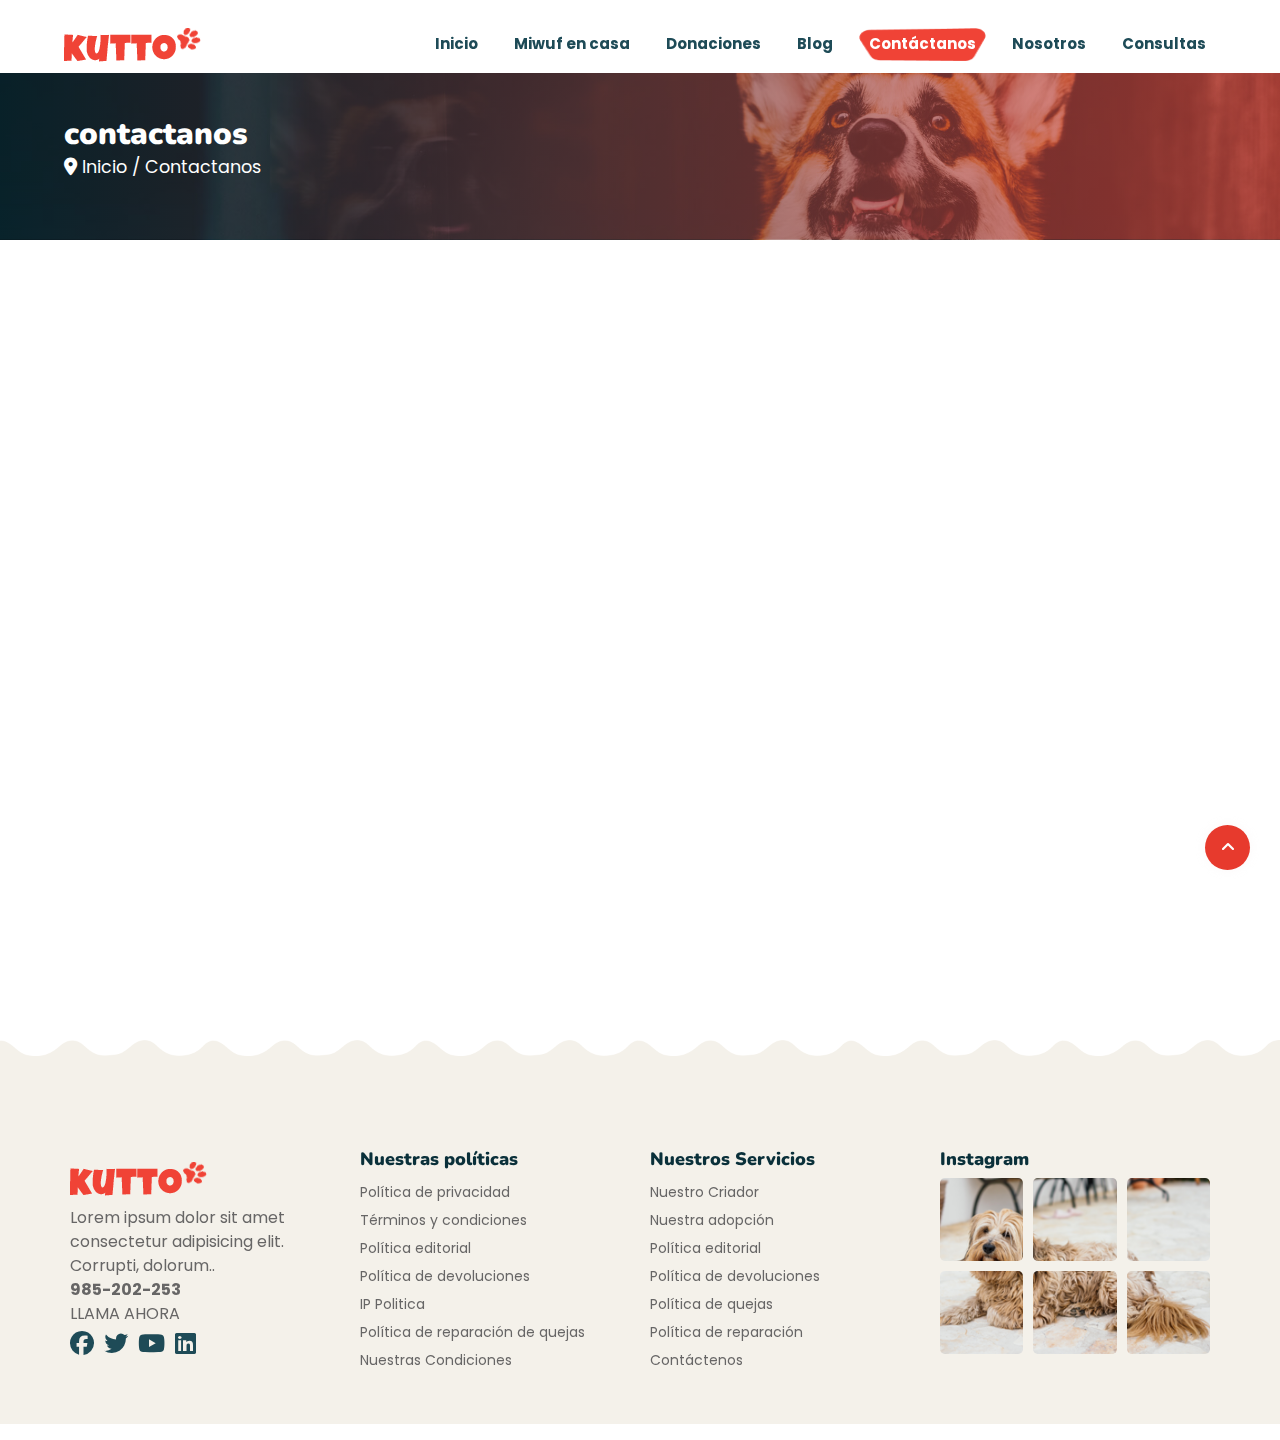
<file: pages/contactanos.html>
<!DOCTYPE html>
<html lang="es">
<head>
    <meta charset="UTF-8">
    
    <meta name="viewport" content="width=device-width, initial-scale=1.0">
    
    <title>Contactanos</title>

    <link rel="shortcut icon" href="../assets/images/favicon.ico" type="image/x-icon">
    
    <!-- Estilos -->
    <link rel="stylesheet" href="../css/styles.css">
    
    <link rel="stylesheet" href="../css/stylesblog.css">

    <link rel="stylesheet" href="../css/estilosjunior.css">
</head>

<body>

    <header id="cabecera" class="sticky-top">
        <div class="contenedor">
            <!-- Barra de navegación -->
            <nav class="nav-bar">
                <!-- Logo de la empresa -->
                <div class="nav-logo">
                    <img src="../assets/images/logos/logo.png" alt="" class="imgfluid">
                </div> <!-- fin de nav-logo -->

                <!-- Barra de menú -->
                <ul class="nav-menu">
                    <!-- Elementos del menú -->
                    <li class="nav-menu-item">
                        <a class="nav-menu-link" href="#">Inicio</a>
                    </li>

                    <li class="nav-menu-item">
                        <a class="nav-menu-link" href="../pages/miwufencasa.html">Miwuf en casa</a>
                    </li>

                    <li class="nav-menu-item">
                        <a class="nav-menu-link" href="../pages/donaciones.html">Donaciones</a>
                    </li>

                    <li class="nav-menu-item">
                        <a class="nav-menu-link" href="../pages/blog.html">Blog</a>
                    </li>

                    <li class="nav-menu-item">
                        <a class="nav-menu-link active" href="#">Contáctanos</a>
                    </li>

                    <li class="nav-menu-item">
                        <a class="nav-menu-link" href="../pages/nosotros.html">Nosotros</a>
                    </li>

                    <li class="nav-menu-item">
                        <a class="nav-menu-link" href="../pages/preguntas-frecuentes.html">Consultas</a>
                    </li>
                </ul> <!-- fin de nav-menu -->
                <div class="nav-button">
                    <a class=" button-primary center" href="../pages/donaciones.html">Dona Aquí </a>
                </div>


            </nav> <!-- fin de nav-bar -->
        </div>
        <div class="header-shape"></div>

        <section id="titulo-contactanos">
            <div class="contenedor">
                <h2 class="contactanos">contactanos</h2>
                <span> <i class="fa-solid fa-location-dot"></i> <a href="../index.html">Inicio</a> / Contactanos</span>
            </div>
        </section>

        <section id="contactanos-mapa">
            
            <iframe class="ajuste-mapa" src="https://www.google.com/maps/embed?pb=!1m18!1m12!1m3!1d249901.4896597808!2d-77.17702330688765!3d-11.855507194131803!2m3!1f0!2f0!3f0!3m2!1i1024!2i768!4f13.1!3m3!1m2!1s0x9105d79ede6d9455%3A0xfeec4ef74719fd6d!2sAdopta%20un%20cachorrito!5e0!3m2!1ses-419!2spe!4v1731446795469!5m2!1ses-419!2spe" width="600" height="450" style="border:0;" allowfullscreen="" loading="lazy" referrerpolicy="no-referrer-when-downgrade"></iframe>

        </section>


        <footer class="footer">
            <div class="footer-content cont">
                <div class="footer-section">
                    <h3 class="nav-logo"><img src="../assets/images/logos/logo.png" alt="" class="imgfluid"></h3>
                    <p>Lorem ipsum dolor sit amet consectetur adipisicing elit. Corrupti, dolorum..</p>
                    <p><strong>985-202-253</strong></p>
                    <p class="llamar">LLAMA AHORA</p>
                    <div class="social-links">
                        <a href="#"><i class="fab fa-facebook"></i></a>
                        <a href="#"><i class="fab fa-twitter"></i></a>
                        <a href="#"><i class="fab fa-youtube"></i></a>
                        <a href="#"><i class="fab fa-linkedin"></i></a>
                    </div>
                </div>
                <div class="footer-section">
                    <h3>Nuestras políticas</h3>
                    <ul>
                        <li><a href="#">Política de privacidad</a></li>
                        <li><a href="#">Términos y condiciones</a></li>
                        <li><a href="#">Política editorial</a></li>
                        <li><a href="#">Política de devoluciones</a></li>
                        <li><a href="#">IP Politica</a></li>
                        <li><a href="#">Política de reparación de quejas</a></li>
                        <li><a href="#">Nuestras Condiciones</a></li>
                    </ul>
                </div>
                <div class="footer-section">
                    <h3>Nuestros Servicios</h3>
                    <ul>
                        <li><a href="#">Nuestro Criador</a></li>
                        <li><a href="#">Nuestra adopción</a></li>
                        <li><a href="#">Política editorial</a></li>
                        <li><a href="#">Política de devoluciones</a></li>
                        <li><a href="#">Política de quejas</a></li>
                        <li><a href="#">Política de reparación</a></li>
                        <li><a href="#">Contáctenos</a></li>
                    </ul>
                </div>
                <div class="footer-section">
                    <h3>Instagram</h3>
                    <div class="instagram-grid">
                        <img src="../assets/images/blog/insta_img01.png" alt="Instagram Image 1">
                        <img src="../assets/images/blog/insta_img02.png" alt="Instagram Image 2">
                        <img src="../assets/images/blog/insta_img03.png" alt="Instagram Image 3">
                        <img src="../assets/images/blog/insta_img04.png" alt="Instagram Image 4">
                        <img src="../assets/images/blog/insta_img05.png" alt="Instagram Image 5">
                        <img src="../assets/images/blog/insta_img06.png" alt="Instagram Image 6">
                    </div>
                </div>
            </div>
        </footer>

    <!-- Botón para realizar un scroll-up--> 
    <a href="#" class="scroll-up">
        <i class="fa-solid fa-angle-up"></i>
    </a>

</body>

</html>
</file>
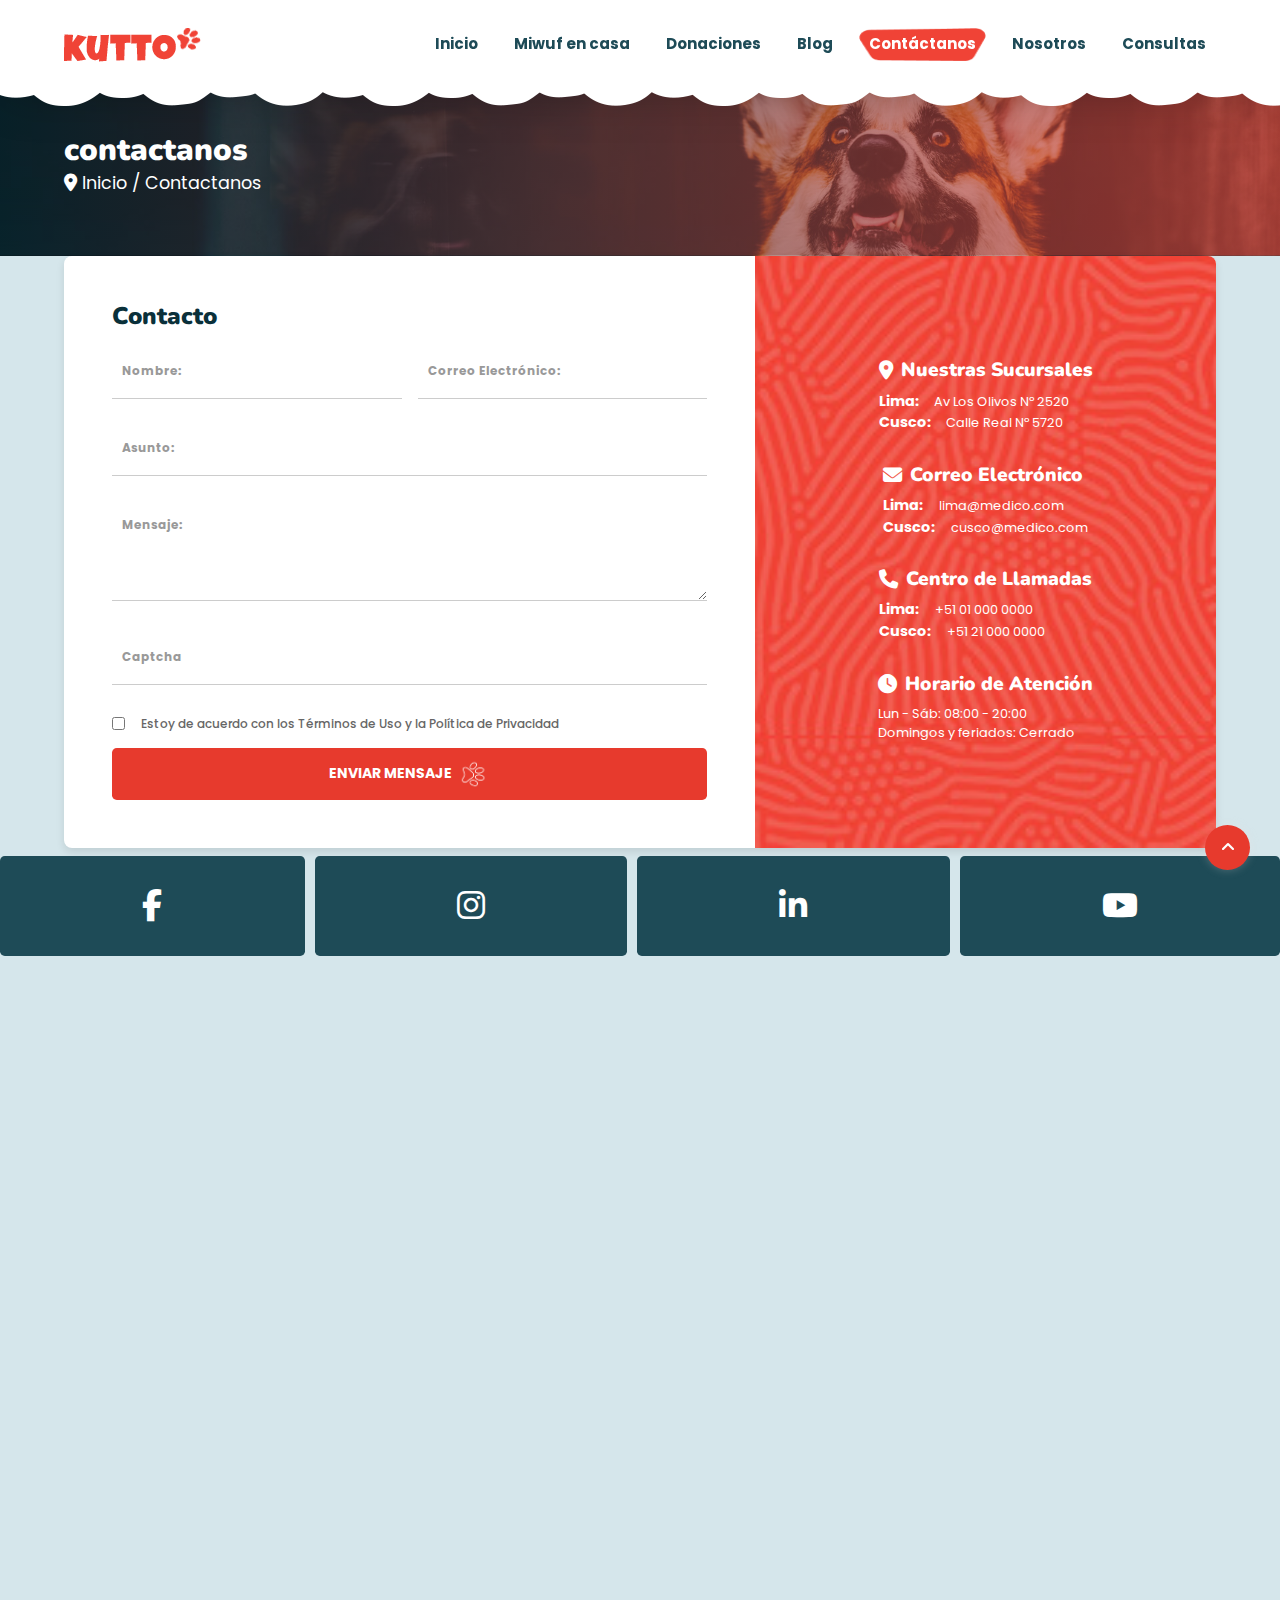
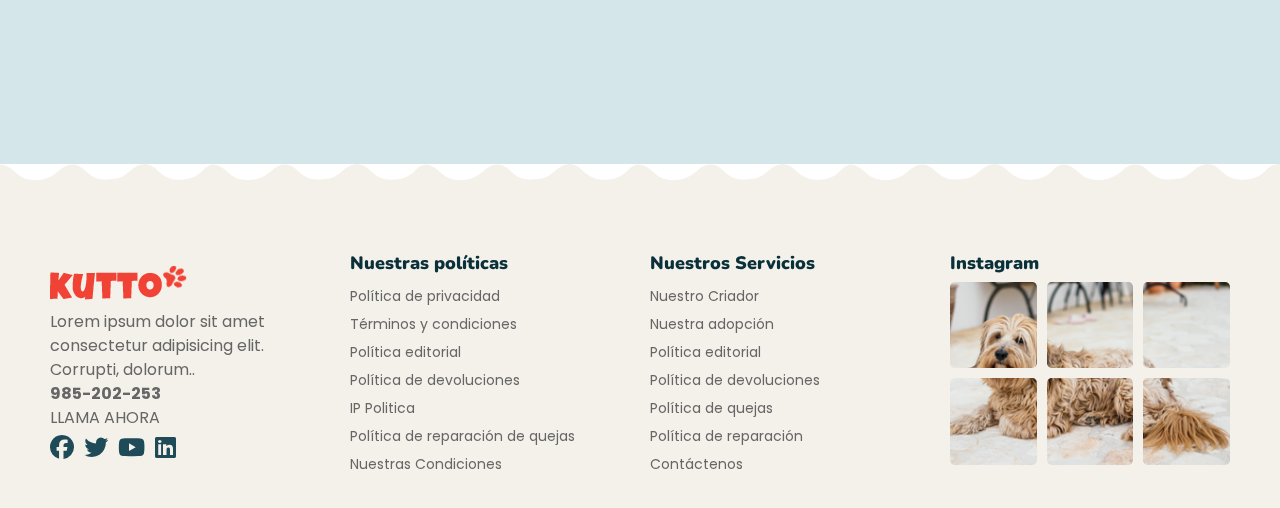
<file: pages/contacto.html>
<!DOCTYPE html>
<html lang="es">

<head>
    <meta charset="UTF-8">

    <meta name="viewport" content="width=device-width, initial-scale=1.0">

    <title>Contactanos</title>

    <link rel="shortcut icon" href="../assets/images/favicon.ico" type="image/x-icon">

    <link rel="stylesheet" href="https://cdnjs.cloudflare.com/ajax/libs/font-awesome/6.2.1/css/all.min.css">
    <!-- Estilos -->
    <link rel="stylesheet" href="../css/styles.css"> 

    <link rel="stylesheet" href="../css/stylesNPyC.css">


</head>

<body>

    
    <header id="cabecera" class="sticky-top">
        <div class="contenedor">
            <!-- Barra de navegación -->
            <nav class="nav-bar">
                <!-- Logo de la empresa -->
                <div class="nav-logo">
                    <a href="../index.html">
                        <img src="../assets/images/logos/logo.png" alt="" class="imgfluid">
                    </a>
                    
                </div> <!-- fin de nav-logo -->

                <!-- Barra de menú -->
                <div class="nav-menu-gb ">
                    <ul class="nav-menu">
                        <li class="nav-menu-item nav-menu-phone d-none">
                            <a href="../index.html">
                                <img src="../assets/images/logos/logo.png" alt="" class="imgfluid">
                            </a>
                            <a class="button-close"> 
                                <i class="fa-solid fa-x"></i>
                            </a>
                        </li>
                        <!-- Elementos del menú -->
                        <li class="nav-menu-item">
                            <a class="nav-menu-link" href="../index.html">Inicio</a>
                        </li>

                        <li class="nav-menu-item">
                            <a class="nav-menu-link" href="miwufencasa.html">Miwuf en casa</a>
                        </li>

                        <li class="nav-menu-item">
                            <a class="nav-menu-link" href="donaciones.html">Donaciones</a>
                        </li>

                        <li class="nav-menu-item">
                            <a class="nav-menu-link" href="blog.html">Blog</a>
                        </li>

                        <li class="nav-menu-item">
                            <a class="nav-menu-link active" href="contacto.html">Contáctanos</a>
                        </li>

                        <li class="nav-menu-item">
                            <a class="nav-menu-link" href="nosotros.html">Nosotros</a>
                        </li>

                        <li class="nav-menu-item">
                            <a class="nav-menu-link" href="preguntas-frecuentes.html">Consultas</a>
                        </li>

                        <div class="nav-menu-item nav-menu-social social-links d-none">
                            <a href="#"><i class="fab fa-facebook"></i></a>
                            <a href="#"><i class="fab fa-twitter"></i></a>
                            <a href="#"><i class="fab fa-youtube"></i></a>
                            <a href="#"><i class="fab fa-linkedin"></i></a>
                        </div>
                    </ul> <!-- fin de nav-menu -->
                </div>
                <div class="nav-button">
                    <a class=" button-primary center" href="donaciones.html">Dona Aquí </a>
                </div>

                <div class="nav-burger d-none">
                    <button class="button-burger"> 
                        <i class="fa-solid fa-bars"></i>
                    </button>
                </div>


            </nav> <!-- fin de nav-bar -->
        </div>
        <div class="header-shape"></div>
    </header>


    <section id="titulo-contactanos">
        <div class="contenedor">
            <h2 class="contactanos">contactanos</h2>
            <span> <i class="fa-solid fa-location-dot"></i> <a href="../index.html">Inicio</a> / Contactanos</span>
        </div>
    </section>


    <section class="contact-container">
        <div class="contact-form">
            <h2>Contacto</h2>
            <form action="#" method="post">
                <div class="contact-usuario">
                    <div class="input-container">
                        <input type="text" id="name" name="name" placeholder=" " required>
                        <label for="name">Nombre:</label>
                    </div>
                    <div class="input-container">
                        <input type="email" id="email" name="email" placeholder=" " required>
                        <label for="email">Correo Electrónico:</label>
                    </div>
                </div>
    
                <div class="input-container">
                    <input type="text" id="subject" name="subject" placeholder=" " required>
                    <label for="subject">Asunto:</label>
                </div>
    
                <div class="input-container">
                    <textarea id="message" name="message" rows="4" placeholder=" " required></textarea>
                    <label for="message">Mensaje:</label>
                </div>
    
                <div class="input-container">
                    <input type="text" id="captcha" name="captcha" placeholder=" " required>
                    <label for="captcha">Captcha</label>
                </div>
    
                <div class="checkbox">
                    <input type="checkbox" id="agree" name="agree" required>
                    <label for="agree">Estoy de acuerdo con los Términos de Uso y la Política de Privacidad</label>
                </div>
    
                <button type="submit" class="button-primary">Enviar Mensaje</button>
            </form>
        </div>

        <div class="contact-info">
            <div class="contact-info-box">
                <h3><i class="fas fa-map-marker-alt icon"></i> Nuestras Sucursales</h3>
                <p><strong>Lima:</strong> Av Los Olivos Nº 2520</p>
                <p><strong>Cusco:</strong> Calle Real Nº 5720</p>
            </div>

            <div class="contact-info-box">
                <h3><i class="fas fa-envelope icon"></i> Correo Electrónico</h3>
                <p><strong>Lima:</strong> <a href="mailto:lima@medico.com">lima@medico.com</a></p>
                <p><strong>Cusco:</strong> <a href="mailto:cusco@medico.com">cusco@medico.com</a></p>
            </div>

            <div class="contact-info-box">
                <h3><i class="fas fa-phone icon"></i> Centro de Llamadas</h3>
                <p><strong>Lima:</strong> +51 01 000 0000</p>
                <p><strong>Cusco:</strong> +51 21 000 0000</p>
            </div>

            <div class="contact-info-box">
                <h3><i class="fas fa-clock icon"></i> Horario de Atención</h3>
                <p>Lun - Sáb: 08:00 - 20:00</p>
                <p>Domingos y feriados: Cerrado</p>
            </div>
        </div>
    </section>


    <section class="social-media">
        <div class="icon facebook"><a href="#"><i class="fab fa-facebook-f"></i></a></div>
        <div class="icon instagram"><a href="#"><i class="fab fa-instagram"></i></a></div>
        <div class="icon linkedin"><a href="#"><i class="fab fa-linkedin-in"></i></a></div>
        <div class="icon youtube"><a href="#"><i class="fab fa-youtube"></i></a></div>
    </section>

    <section id="contactanos-mapa">

        <iframe class="ajuste-mapa"
            src="https://www.google.com/maps/embed?pb=!1m18!1m12!1m3!1d249901.4896597808!2d-77.17702330688765!3d-11.855507194131803!2m3!1f0!2f0!3f0!3m2!1i1024!2i768!4f13.1!3m3!1m2!1s0x9105d79ede6d9455%3A0xfeec4ef74719fd6d!2sAdopta%20un%20cachorrito!5e0!3m2!1ses-419!2spe!4v1731446795469!5m2!1ses-419!2spe"
            width="600" height="450" style="border:0;" allowfullscreen="" loading="lazy"
            referrerpolicy="no-referrer-when-downgrade"></iframe>

    </section>


    <footer class="footer">
        <div class="footer-content cont">
            <div class="footer-section">
                <h3 class="nav-logo"><img src="../assets/images/logos/logo.png" alt="" class="imgfluid"></h3>
                <p>Lorem ipsum dolor sit amet consectetur adipisicing elit. Corrupti, dolorum..</p>
                <p><strong>985-202-253</strong></p>
                <p class="llamar">LLAMA AHORA</p>
                <div class="social-links">
                    <a href="#"><i class="fab fa-facebook"></i></a>
                    <a href="#"><i class="fab fa-twitter"></i></a>
                    <a href="#"><i class="fab fa-youtube"></i></a>
                    <a href="#"><i class="fab fa-linkedin"></i></a>
                </div>
            </div>
            <div class="footer-section">
                <h3>Nuestras políticas</h3>
                <ul>
                    <li><a href="#">Política de privacidad</a></li>
                    <li><a href="#">Términos y condiciones</a></li>
                    <li><a href="#">Política editorial</a></li>
                    <li><a href="#">Política de devoluciones</a></li>
                    <li><a href="#">IP Politica</a></li>
                    <li><a href="#">Política de reparación de quejas</a></li>
                    <li><a href="#">Nuestras Condiciones</a></li>
                </ul>
            </div>
            <div class="footer-section">
                <h3>Nuestros Servicios</h3>
                <ul>
                    <li><a href="#">Nuestro Criador</a></li>
                    <li><a href="#">Nuestra adopción</a></li>
                    <li><a href="#">Política editorial</a></li>
                    <li><a href="#">Política de devoluciones</a></li>
                    <li><a href="#">Política de quejas</a></li>
                    <li><a href="#">Política de reparación</a></li>
                    <li><a href="#">Contáctenos</a></li>
                </ul>
            </div>
            <div class="footer-section">
                <h3>Instagram</h3>
                <div class="instagram-grid">
                    <img src="../assets/images/blog/insta_img01.png" alt="Instagram Image 1">
                    <img src="../assets/images/blog/insta_img02.png" alt="Instagram Image 2">
                    <img src="../assets/images/blog/insta_img03.png" alt="Instagram Image 3">
                    <img src="../assets/images/blog/insta_img04.png" alt="Instagram Image 4">
                    <img src="../assets/images/blog/insta_img05.png" alt="Instagram Image 5">
                    <img src="../assets/images/blog/insta_img06.png" alt="Instagram Image 6">
                </div>
            </div>
        </div>
    </footer>

    <!-- Botón para realizar un scroll-up-->
    <a href="#" class="scroll-up">
        <i class="fa-solid fa-angle-up"></i>
    </a>
    <script src="../js/main.js"></script>
</body>

</html>
</file>
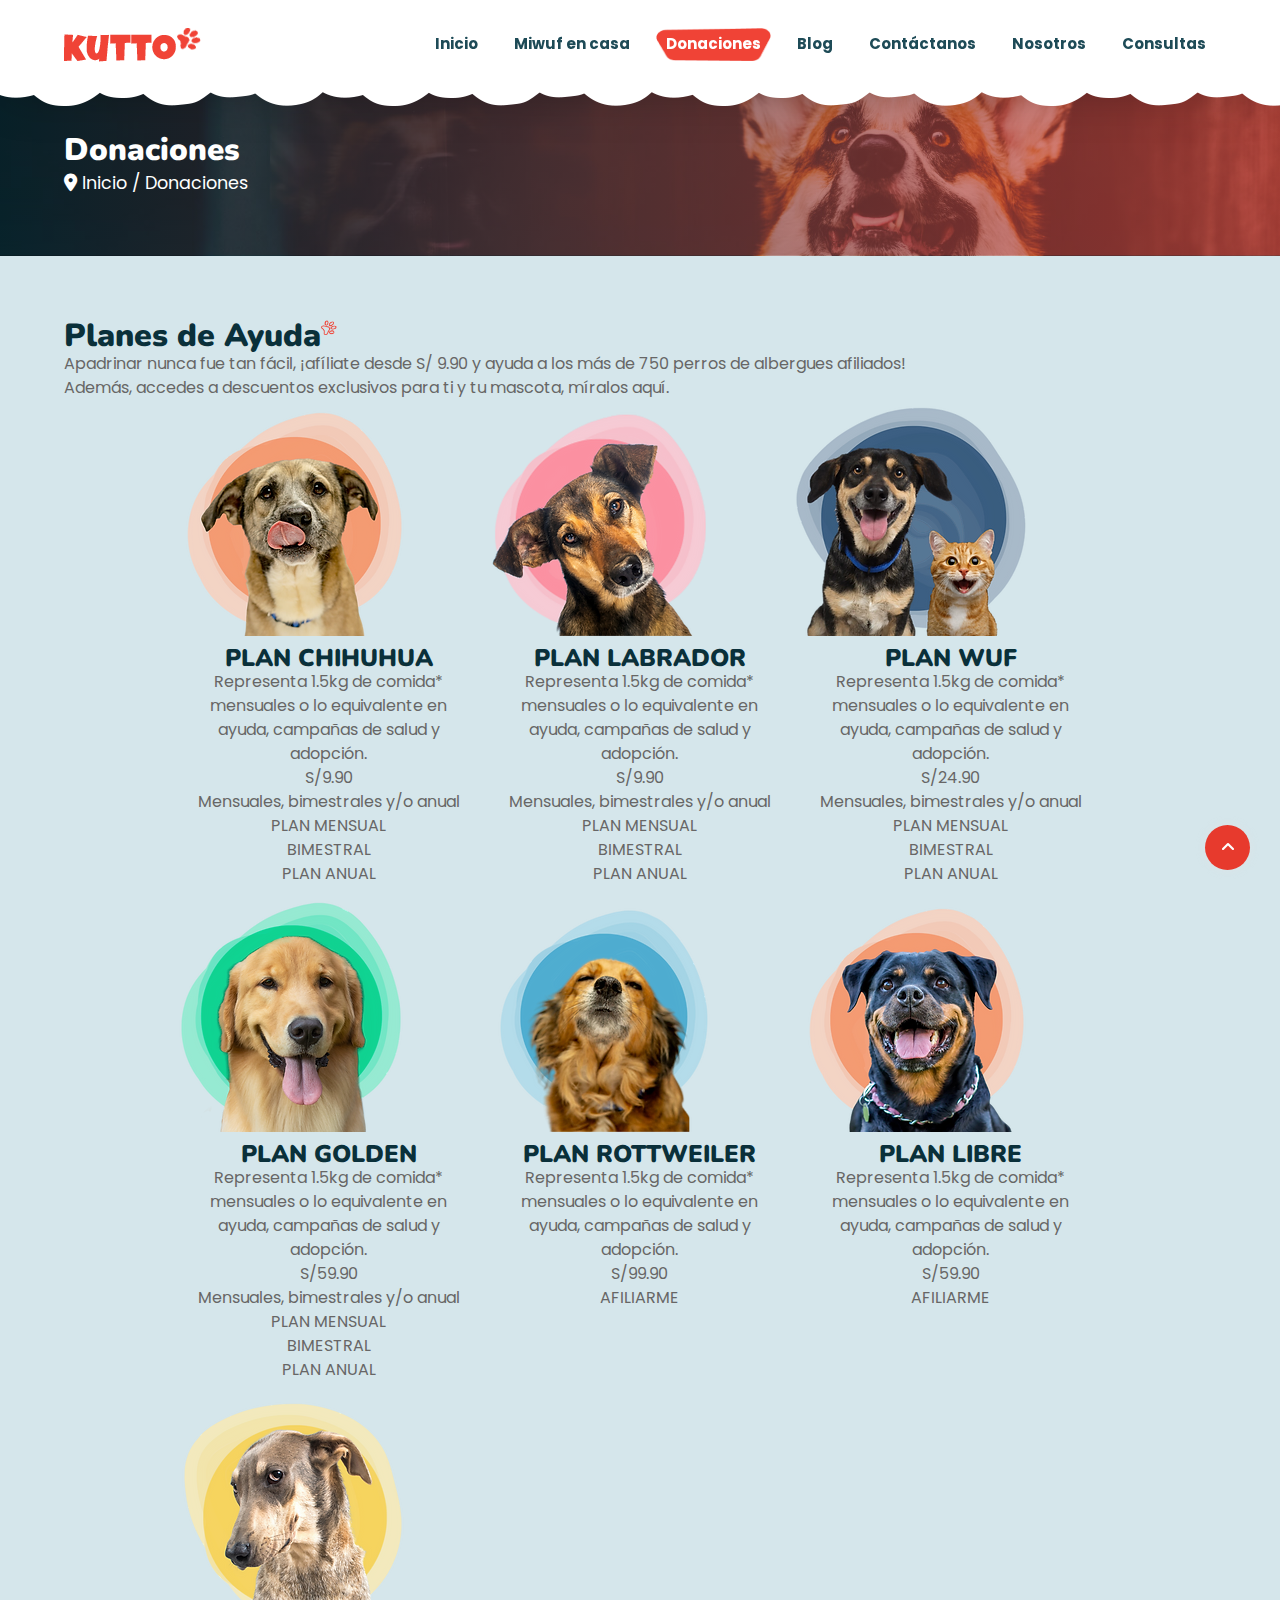
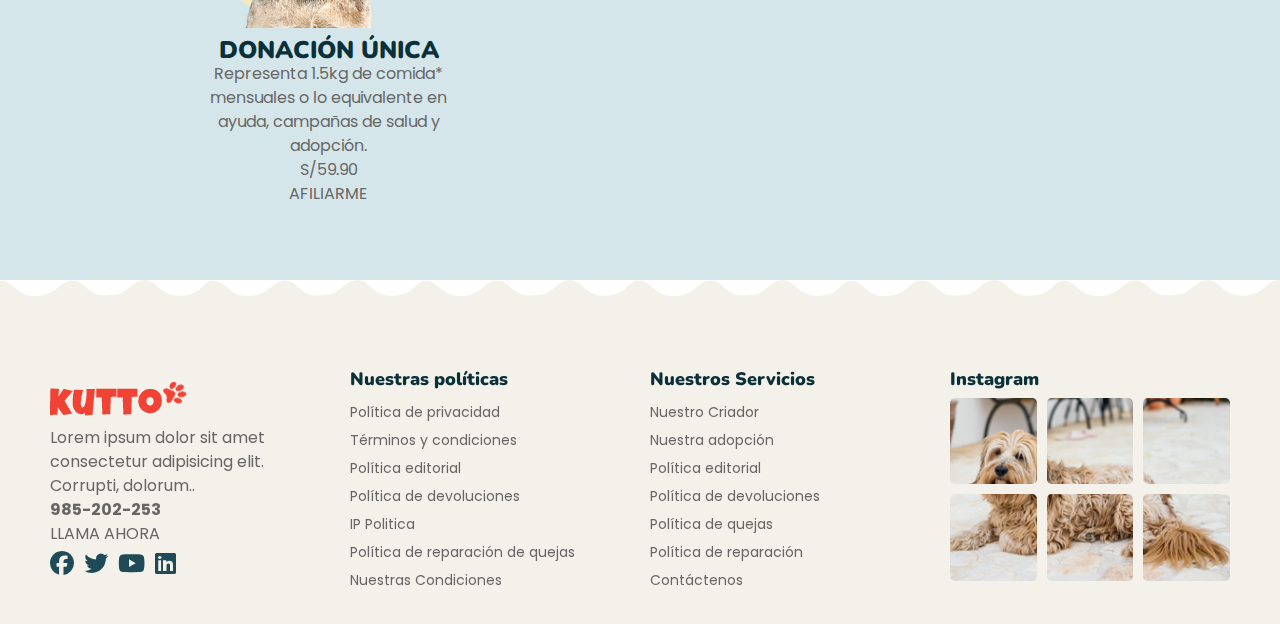
<file: pages/donaciones.html>
<!DOCTYPE html>
<html lang="en">

<head>
    <meta charset="UTF-8">
    <meta name="viewport" content="width=device-width, initial-scale=1.0">
    <title>Donaciones Kutto</title>
        <!-- Favicon -->
    <link rel="shortcut icon" href="../assets/images/favicon.ico" type="image/x-icon">

    <!-- Enlzaremos el HTML con una hoja de estilos CSS -->
    <link rel="stylesheet" href="../css/styles.css"> 
    <!-- Styles -->
    

    <link rel="stylesheet" href="https://cdnjs.cloudflare.com/ajax/libs/font-awesome/6.6.0/css/all.min.css"
        integrity="sha512-Kc323vGBEqzTmouAECnVceyQqyqdsSiqLQISBL29aUW4U/M7pSPA/gEUZQqv1cwx4OnYxTxve5UMg5GT6L4JJg=="
        crossorigin="anonymous" referrerpolicy="no-referrer" />
</head>

<body>

    
    <header id="cabecera" class="sticky-top">
        <div class="contenedor">
            <!-- Barra de navegación -->
            <nav class="nav-bar">
                <!-- Logo de la empresa -->
                <div class="nav-logo">
                    <a href="../index.html">
                        <img src="../assets/images/logos/logo.png" alt="" class="imgfluid">
                    </a>
                    
                </div> <!-- fin de nav-logo -->

                <!-- Barra de menú -->
                <div class="nav-menu-gb ">
                    <ul class="nav-menu">
                        <li class="nav-menu-item nav-menu-phone d-none">
                            <a href="../index.html">
                                <img src="../assets/images/logos/logo.png" alt="" class="imgfluid">
                            </a>
                            <a class="button-close"> 
                                <i class="fa-solid fa-x"></i>
                            </a>
                        </li>
                        <!-- Elementos del menú -->
                        <li class="nav-menu-item">
                            <a class="nav-menu-link" href="../index.html">Inicio</a>
                        </li>

                        <li class="nav-menu-item">
                            <a class="nav-menu-link" href="miwufencasa.html">Miwuf en casa</a>
                        </li>

                        <li class="nav-menu-item">
                            <a class="nav-menu-link active" href="donaciones.html">Donaciones</a>
                        </li>

                        <li class="nav-menu-item">
                            <a class="nav-menu-link" href="blog.html">Blog</a>
                        </li>

                        <li class="nav-menu-item">
                            <a class="nav-menu-link" href="contacto.html">Contáctanos</a>
                        </li>

                        <li class="nav-menu-item">
                            <a class="nav-menu-link" href="nosotros.html">Nosotros</a>
                        </li>

                        <li class="nav-menu-item">
                            <a class="nav-menu-link" href="preguntas-frecuentes.html">Consultas</a>
                        </li>

                        <div class="nav-menu-item nav-menu-social social-links d-none">
                            <a href="#"><i class="fab fa-facebook"></i></a>
                            <a href="#"><i class="fab fa-twitter"></i></a>
                            <a href="#"><i class="fab fa-youtube"></i></a>
                            <a href="#"><i class="fab fa-linkedin"></i></a>
                        </div>
                    </ul> <!-- fin de nav-menu -->
                </div>
                <div class="nav-button">
                    <a class=" button-primary center" href="donaciones.html">Dona Aquí </a>
                </div>

                <div class="nav-burger d-none">
                    <button class="button-burger"> 
                        <i class="fa-solid fa-bars"></i>
                    </button>
                </div>


            </nav> <!-- fin de nav-bar -->
        </div>
        <div class="header-shape"></div>
    </header>


    <section id="titulo-contactanos">
        <div class="contenedor">
            <h2>Donaciones</h2>
            <span> <i class="fa-solid fa-location-dot"></i> <a href="../index.html">Inicio</a> / Donaciones</span>
        </div>
    </section>


    <!-- TEXTO DE PLANES DE AYUDA -->
    <div class="contenedor padding-y2">
        <h1 class="title">Planes de Ayuda</h1>
        <p class="padding-a">Apadrinar nunca fue tan fácil, ¡afíliate desde S/ 9.90 y ayuda a los más de 750 perros de
            albergues afiliados!</p>
        <p>Además, accedes a descuentos exclusivos para ti y tu mascota, míralos aquí.</p>

        <!-- Aqui se colocará la galería de imagenes -->

        <div class="contenedor">
            <div class="contenedor">
                <ul class="center row caracteristicas">
                    <div class="col-33 ">
                        <img src="../assets/images/img/perrito1.webp" alt="" class="col-63">
                        <div class="col card-cifras">
                            <h2 class="font-size-subti center">PLAN CHIHUHUA</h2>
                            <p>Representa 1.5kg de comida* mensuales o lo equivalente en ayuda, campañas de salud y
                                adopción.</p>
                            <p>S/9.90</p>
                            <p>Mensuales, bimestrales y/o anual</p>
                            <p>PLAN MENSUAL</p>
                            <p>BIMESTRAL</p>
                            <p>PLAN ANUAL</p>
                        </div>
                    </div>
                    <div class="col-33">
                        <img src="../assets/images/img/perrito2.webp" alt="" class="col-63">
                        <div class="col card-cifras">
                            <h2 class="font-size-subti center">PLAN LABRADOR</h2>
                            <p>Representa 1.5kg de comida* mensuales o lo equivalente en ayuda, campañas de salud y
                                adopción.</p>
                            <p>S/9.90</p>
                            <p>Mensuales, bimestrales y/o anual</p>
                            <p>PLAN MENSUAL</p>
                            <p>BIMESTRAL</p>
                            <p>PLAN ANUAL</p>
                        </div>
                    </div>
                    <div class="col-33">
                        <img src="../assets/images/img/perrito3.webp" alt="" class="col-63">
                        <div class="col card-cifras">
                            <h2 class="font-size-subti center">PLAN WUF</h2>
                            <p>Representa 1.5kg de comida* mensuales o lo equivalente en ayuda, campañas de salud y
                                adopción.</p>
                            <p>S/24.90</p>
                            <p>Mensuales, bimestrales y/o anual</p>
                            <p>PLAN MENSUAL</p>
                            <p>BIMESTRAL</p>
                            <p>PLAN ANUAL</p>
                        </div>
                    </div>
                    <div class="col-33">
                        <img src="../assets/images/img/perrito4.webp" alt="" class="col-63">
                        <div class="col card-cifras">
                            <h2 class="font-size-subti center">PLAN GOLDEN</h2>
                            <p>Representa 1.5kg de comida* mensuales o lo equivalente en ayuda, campañas de salud y
                                adopción.</p>
                            <p>S/59.90</p>
                            <p>Mensuales, bimestrales y/o anual</p>
                            <p>PLAN MENSUAL</p>
                            <p>BIMESTRAL</p>
                            <p>PLAN ANUAL</p>
                        </div>
                    </div>
                    <div class="col-33">
                        <img src="../assets/images/img/perrito5.webp" alt="" class="col-63">
                        <div class="col card-cifras">
                            <h2 class="font-size-subti center">PLAN ROTTWEILER</h2>
                            <p>Representa 1.5kg de comida* mensuales o lo equivalente en ayuda, campañas de salud y
                                adopción.</p>
                            <p>S/99.90</p>
                            <p>AFILIARME</p>
                        </div>
                    </div>
                    <div class="col-33">
                        <img src="../assets/images/img/perrito6.webp" alt="" class="col-251">
                        <div class="col card-cifras">
                            <h2 class="font-size-subti center">PLAN LIBRE</h2>
                            <p>Representa 1.5kg de comida* mensuales o lo equivalente en ayuda, campañas de salud y
                                adopción.</p>
                            <p>S/59.90</p>
                            <p>AFILIARME</p>
                        </div>
                    </div>
                    <div class="col-33">
                        <img src="../assets/images/img/perrito7.webp" alt="" class="col-251">
                        <div class="col card-cifras">
                            <h2 class="font-size-subti center">DONACIÓN ÚNICA</h2>
                            <p>Representa 1.5kg de comida* mensuales o lo equivalente en ayuda, campañas de salud y
                                adopción.</p>
                            <p>S/59.90</p>
                            <p>AFILIARME</p>
                        </div>
                    </div>

                </ul>
            </div>
        </div>


    </div>

    <footer class="footer">
        <div class="footer-content cont">
            <div class="footer-section">
                <h3 class="nav-logo"><img src="../assets/images/logos/logo.png" alt="" class="imgfluid"></h3>
                <p>Lorem ipsum dolor sit amet consectetur adipisicing elit. Corrupti, dolorum..</p>
                <p><strong>985-202-253</strong></p>
                <p class="llamar">LLAMA AHORA</p>
                <div class="social-links">
                    <a href="#"><i class="fab fa-facebook"></i></a>
                    <a href="#"><i class="fab fa-twitter"></i></a>
                    <a href="#"><i class="fab fa-youtube"></i></a>
                    <a href="#"><i class="fab fa-linkedin"></i></a>
                </div>
            </div>
            <div class="footer-section">
                <h3>Nuestras políticas</h3>
                <ul>
                    <li><a href="#">Política de privacidad</a></li>
                    <li><a href="#">Términos y condiciones</a></li>
                    <li><a href="#">Política editorial</a></li>
                    <li><a href="#">Política de devoluciones</a></li>
                    <li><a href="#">IP Politica</a></li>
                    <li><a href="#">Política de reparación de quejas</a></li>
                    <li><a href="#">Nuestras Condiciones</a></li>
                </ul>
            </div>
            <div class="footer-section">
                <h3>Nuestros Servicios</h3>
                <ul>
                    <li><a href="#">Nuestro Criador</a></li>
                    <li><a href="#">Nuestra adopción</a></li>
                    <li><a href="#">Política editorial</a></li>
                    <li><a href="#">Política de devoluciones</a></li>
                    <li><a href="#">Política de quejas</a></li>
                    <li><a href="#">Política de reparación</a></li>
                    <li><a href="#">Contáctenos</a></li>
                </ul>
            </div>
            <div class="footer-section">
                <h3>Instagram</h3>
                <div class="instagram-grid">
                    <img src="../assets/images/blog/insta_img01.png" alt="Instagram Image 1">
                    <img src="../assets/images/blog/insta_img02.png" alt="Instagram Image 2">
                    <img src="../assets/images/blog/insta_img03.png" alt="Instagram Image 3">
                    <img src="../assets/images/blog/insta_img04.png" alt="Instagram Image 4">
                    <img src="../assets/images/blog/insta_img05.png" alt="Instagram Image 5">
                    <img src="../assets/images/blog/insta_img06.png" alt="Instagram Image 6">
                </div>
            </div>
        </div>
    </footer>
<!-- Botón para realizar un scroll-up--> 
         <a href="#" class="scroll-up">
            <i class="fa-solid fa-angle-up"></i>
        </a>
        <script src="../js/main.js"></script>
</body>

</html>
</file>
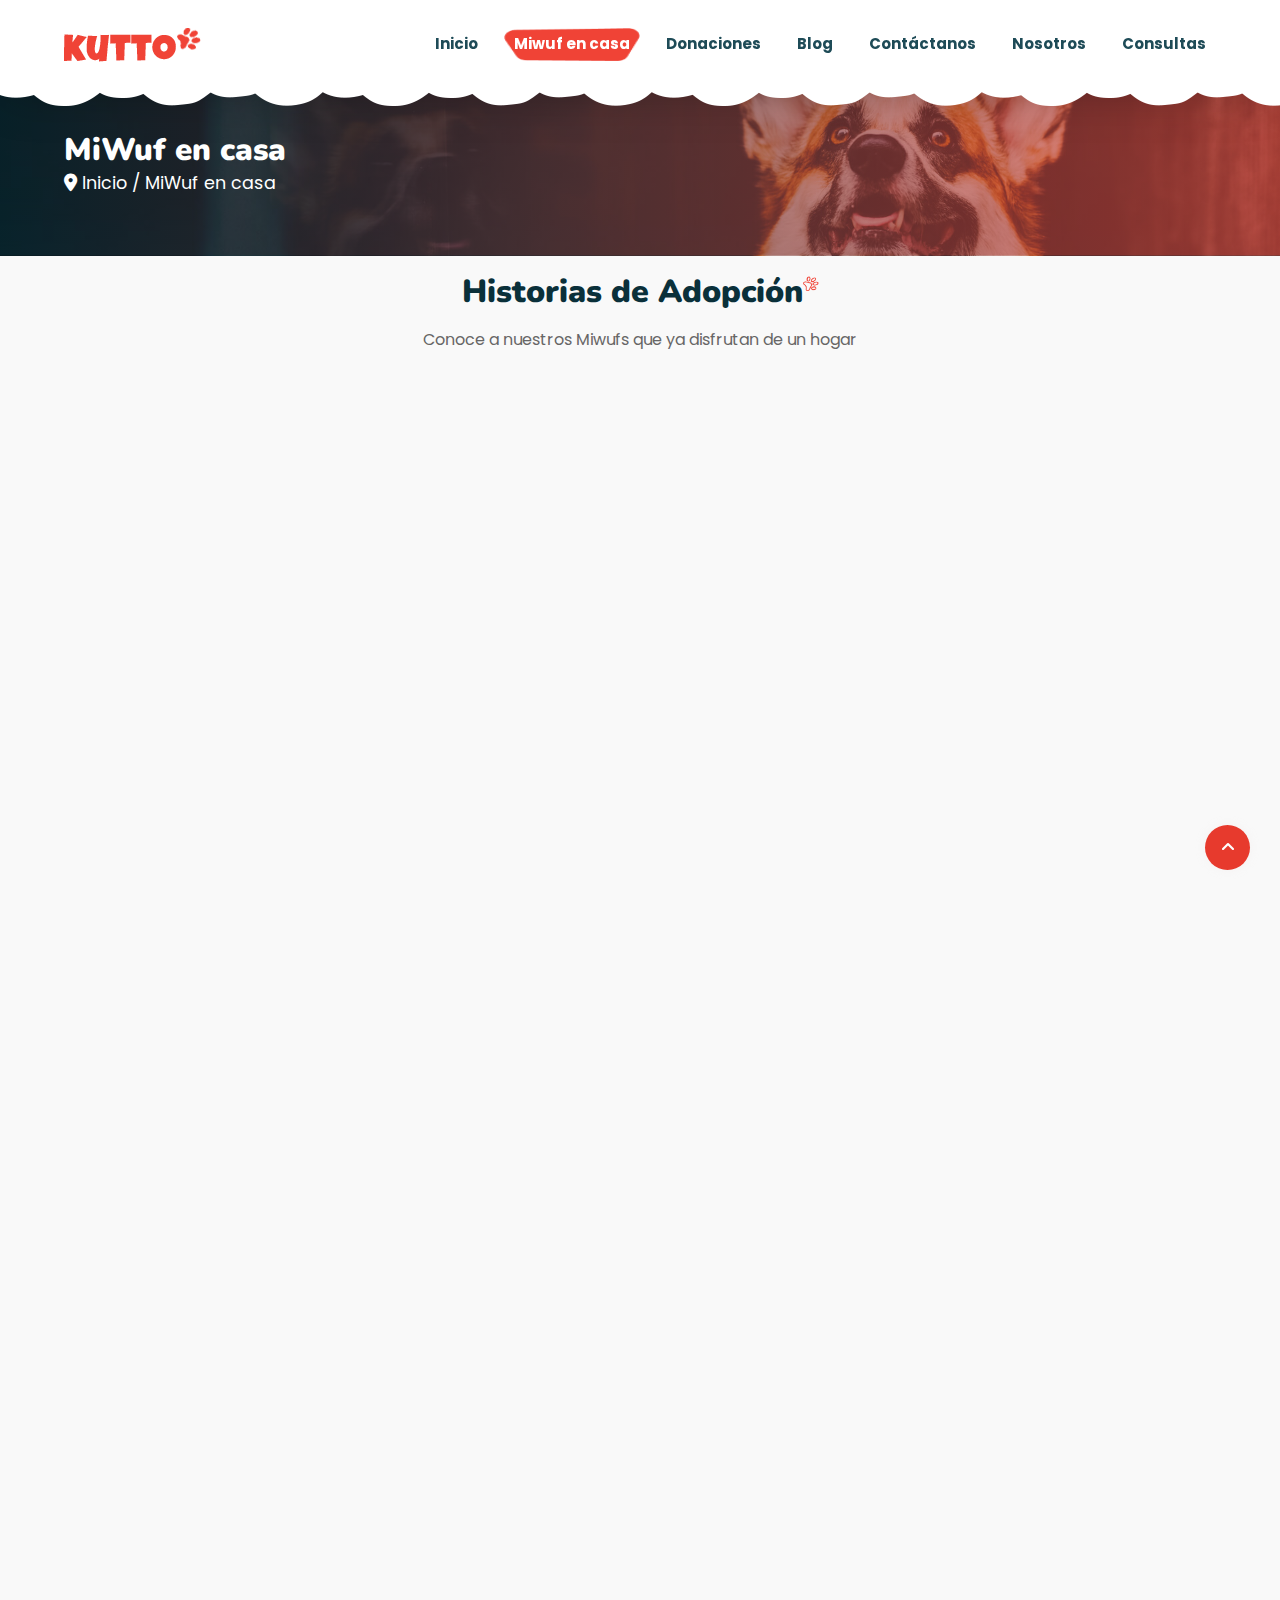
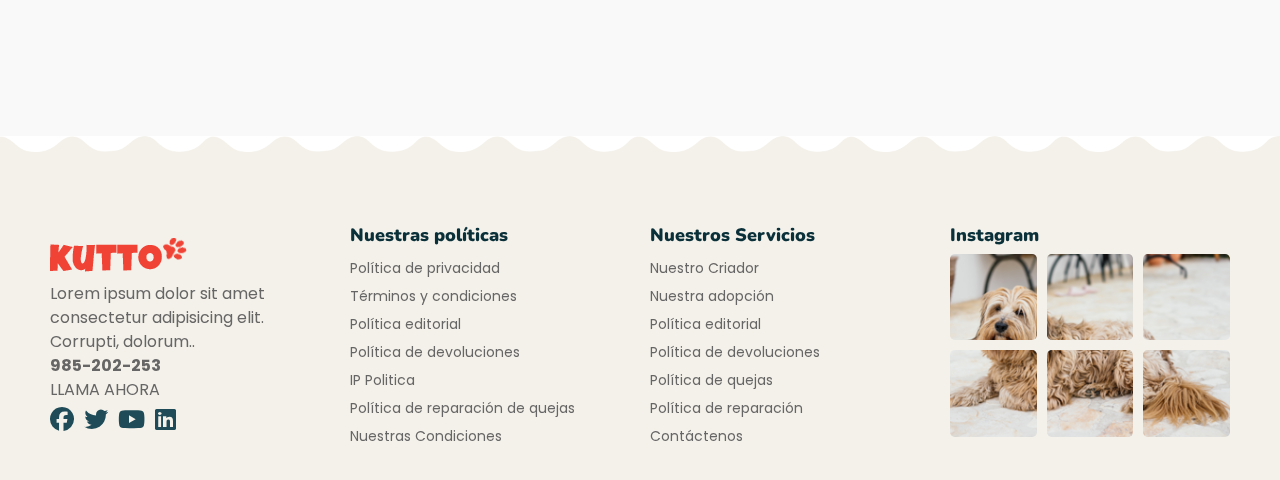
<file: pages/miwufencasa.html>
<!DOCTYPE html>
<html lang="es">

<head>
    <meta charset="UTF-8">
    <meta name="viewport" content="width=device-width, initial-scale=1.0">
    <title>Miwuf en casa</title>
    
    <link rel="shortcut icon" href="../assets/images/favicon.ico" type="image/x-icon">
    <link rel="stylesheet" href="../css/styles.css"> 
    <link rel="stylesheet" href="../css/miwufencasa.css"> 
    <link rel="stylesheet" href="https://cdnjs.cloudflare.com/ajax/libs/font-awesome/6.6.0/css/all.min.css"
    integrity="sha512-Kc323vGBEqzTmouAECnVceyQqyqdsSiqLQISBL29aUW4U/M7pSPA/gEUZQqv1cwx4OnYxTxve5UMg5GT6L4JJg=="
    crossorigin="anonymous" referrerpolicy="no-referrer" />
    
    <style>

    </style>
</head>

<body>
    <!-- Cabecera -->
    
    <header id="cabecera" class="sticky-top">
        <div class="contenedor">
            <!-- Barra de navegación -->
            <nav class="nav-bar">
                <!-- Logo de la empresa -->
                <div class="nav-logo">
                    <a href="../index.html">
                        <img src="../assets/images/logos/logo.png" alt="" class="imgfluid">
                    </a>
                    
                </div> <!-- fin de nav-logo -->

                <!-- Barra de menú -->
                <div class="nav-menu-gb ">
                    <ul class="nav-menu">
                        <li class="nav-menu-item nav-menu-phone d-none">
                            <a href="../index.html">
                                <img src="../assets/images/logos/logo.png" alt="" class="imgfluid">
                            </a>
                            <a class="button-close"> 
                                <i class="fa-solid fa-x"></i>
                            </a>
                        </li>
                        <!-- Elementos del menú -->
                        <li class="nav-menu-item">
                            <a class="nav-menu-link" href="../index.html">Inicio</a>
                        </li>

                        <li class="nav-menu-item">
                            <a class="nav-menu-link active" href="miwufencasa.html">Miwuf en casa</a>
                        </li>

                        <li class="nav-menu-item">
                            <a class="nav-menu-link" href="donaciones.html">Donaciones</a>
                        </li>

                        <li class="nav-menu-item">
                            <a class="nav-menu-link" href="blog.html">Blog</a>
                        </li>

                        <li class="nav-menu-item">
                            <a class="nav-menu-link" href="contacto.html">Contáctanos</a>
                        </li>

                        <li class="nav-menu-item">
                            <a class="nav-menu-link" href="nosotros.html">Nosotros</a>
                        </li>

                        <li class="nav-menu-item">
                            <a class="nav-menu-link" href="preguntas-frecuentes.html">Consultas</a>
                        </li>

                        <div class="nav-menu-item nav-menu-social social-links d-none">
                            <a href="#"><i class="fab fa-facebook"></i></a>
                            <a href="#"><i class="fab fa-twitter"></i></a>
                            <a href="#"><i class="fab fa-youtube"></i></a>
                            <a href="#"><i class="fab fa-linkedin"></i></a>
                        </div>
                    </ul> <!-- fin de nav-menu -->
                </div>
                <div class="nav-button">
                    <a class=" button-primary center" href="donaciones.html">Dona Aquí </a>
                </div>

                <div class="nav-burger d-none">
                    <button class="button-burger"> 
                        <i class="fa-solid fa-bars"></i>
                    </button>
                </div>


            </nav> <!-- fin de nav-bar -->
        </div>
        <div class="header-shape"></div>
    </header>


    <section id="titulo-contactanos">
        <div class="contenedor">
            <h2>MiWuf en casa</h2>
            <span> <i class="fa-solid fa-location-dot"></i> <a href="../index.html">Inicio</a> / MiWuf en casa</span>
        </div>
    </section>
 

    <!-- Galería de mascotas adoptadas -->
    <section id="galeria-miwuf">
        <div class="contenedor">
            <h2 class="title">Historias de Adopción</h2>
            <p class="subtitle center">Conoce a nuestros Miwufs que ya disfrutan de un hogar</p>
            <div class="gallery">
                <div class="gallery-item">
                    <img src="../assets/images/img/MiWufPhotos/miwuf1.jpg" alt="Miwuf Adoptado 1">
                    <p><strong>Max</strong></p>
                    <p class="info-miwuf">Edad: 3 años | Peso: 8kg</p>
                    <p class="info-miwuf">Adoptado por: Familia García</p>
                    <p class="info-miwuf">Distrito: Miraflores</p>
                    <p>"Max es un perro muy cariñoso y activo, siempre lleno de energía."</p>
                </div>
                <div class="gallery-item">
                    <img src="../assets/images/img/MiWufPhotos/miwuf2.png" alt="Miwuf Adoptado 2">
                    <p><strong>Luna</strong></p>
                    <p class="info-miwuf">Edad: 2 años | Peso: 6kg</p>
                    <p class="info-miwuf">Adoptada por: Pareja López</p>
                    <p class="info-miwuf">Distrito: San Isidro</p>
                    <p>"Luna es una perrita tranquila que disfruta de los mimos."</p>
                </div>
                <div class="gallery-item">
                    <img src="../assets/images/img/MiWufPhotos/miwuf3.png" alt="Miwuf Adoptado 3">
                    <p><strong>Rocky</strong></p>
                    <p class="info-miwuf">Edad: 4 años | Peso: 12kg</p>
                    <p class="info-miwuf">Adoptado por: Familia Torres</p>
                    <p class="info-miwuf">Distrito: Barranco</p>
                    <p>"Rocky es un compañero fiel que disfruta de largos paseos."</p>
                </div>
                <div class="gallery-item">
                    <img src="../assets/images/img/MiWufPhotos/miwuf4.png" alt="Miwuf Adoptado 4">
                    <p><strong>Molly</strong></p>
                    <p class="info-miwuf">Edad: 5 años | Peso: 10kg</p>
                    <p class="info-miwuf">Adoptada por: Familia Ríos</p>
                    <p class="info-miwuf">Distrito: Surco</p>
                    <p>"Molly es una gata muy leal, ideal para un hogar con niños."</p>
                </div>
               <div class="gallery-item">
                    <img src="../assets/images/img/MiWufPhotos/miwuf10.png.jpg" alt="Miwuf Adoptado 5">
                    <p><strong>Charlie</strong></p>
                    <p class="info-miwuf">Edad: 3 años | Peso: 7kg</p>
                    <p class="info-miwuf">Adoptado por: Familia Vega</p>
                    <p class="info-miwuf">Distrito: San Borja</p>
                    <p>"Charlie es un perro juguetón que adora la compañía de su familia."</p>
                </div>
                <div class="gallery-item">
                    <img src="../assets/images/img/MiWufPhotos/miwuf6.png" alt="Miwuf Adoptado 6">
                    <p><strong>Daisy</strong></p>
                    <p class="info-miwuf">Edad: 2 años | Peso: 5kg</p>
                    <p class="info-miwuf">Adoptada por: Familia Gómez</p>
                    <p class="info-miwuf">Distrito: Callao</p>
                    <p>"Daisy es una perra amorosa que disfruta de largos paseos por el parque."</p>
                </div>
                <div class="gallery-item">
                    <img src="../assets/images/img/MiWufPhotos/miwuf7.png" alt="Miwuf Adoptado 7">
                    <p><strong>Cooper</strong></p>
                    <p class="info-miwuf">Edad: 3 años | Peso: 9kg</p>
                    <p class="info-miwuf">Adoptado por: Familia Mendoza</p>
                    <p class="info-miwuf">Distrito: Los Olivos</p>
                    <p>"Cooper es un perrito amigable que adora jugar con otros perros."</p>
                </div>
                <div class="gallery-item">
                    <img src="../assets/images/img/MiWufPhotos/miwuf8.png" alt="Miwuf Adoptado 8">
                    <p><strong>Rex</strong></p>
                    <p class="info-miwuf">Edad: 4 años | Peso: 13kg</p>
                    <p class="info-miwuf">Adoptado por: Familia Herrera</p>
                    <p class="info-miwuf">Distrito: Lince</p>
                    <p>"Rex es un perro obediente que disfruta de su tiempo en familia."</p>
                </div>
               <div class="gallery-item">
                    <img src="../assets/images/img/MiWufPhotos/miwuf9.jpg" alt="Miwuf Adoptado 9">
                    <p><strong>Chester</strong></p>
                    <p class="info-miwuf">Edad: 1 año | Peso: 4kg</p>
                    <p class="info-miwuf">Adoptado por: Familia Ruiz</p>
                    <p class="info-miwuf">Distrito: Pueblo Libre</p>
                    <p>"Chester es un perrito activo y lleno de energía, ideal para un hogar con niños."</p>
                </div>
                <div class="gallery-item">
                    <img src="../assets/images/img/MiWufPhotos/miwuf9.png.jpg" alt="Miwuf Adoptado 10">
                    <p><strong>Jack</strong></p>
                    <p class="info-miwuf">Edad: 2 años | Peso: 6.5kg</p>
                    <p class="info-miwuf">Adoptado por: Familia Salazar</p>
                    <p class="info-miwuf">Distrito: Magdalena</p>
                    <p>"Jack es un perrito cariñoso y siempre está buscando compañía."</p>
                </div>
                <div class="gallery-item">
                    <img src="../assets/images/img/MiWufPhotos/miwuf11.png" alt="Miwuf Adoptado 11">
                    <p><strong>Fiona</strong></p>
                    <p class="info-miwuf">Edad: 5 años | Peso: 11kg</p>
                    <p class="info-miwuf">Adoptada por: Familia Rodríguez</p>
                    <p class="info-miwuf">Distrito: Chorrillos</p>
                    <p>"Fiona es una perra muy tranquila que adora los mimos."</p>
                </div>
                <div class="gallery-item">
                    <img src="../assets/images/img/MiWufPhotos/miwuf12.png" alt="Miwuf Adoptado 12">
                    <p><strong>Lucy</strong></p>
                    <p class="info-miwuf">Edad: 6 años | Peso: 7.5kg</p>
                    <p class="info-miwuf">Adoptada por: Familia Pérez</p>
                    <p class="info-miwuf">Distrito: Surquillo</p>
                    <p>"Lucy es una perrita tranquila y muy dulce, siempre en busca de amor."</p>
                </div>
            </div>
        </div>
    </section>

    <footer class="footer">
        <div class="footer-content cont">
            <div class="footer-section">
                <h3 class="nav-logo"><img src="../assets/images/logos/logo.png" alt="" class="imgfluid"></h3>
                <p>Lorem ipsum dolor sit amet consectetur adipisicing elit. Corrupti, dolorum..</p>
                <p><strong>985-202-253</strong></p>
                <p class="llamar">LLAMA AHORA</p>
                <div class="social-links">
                    <a href="#"><i class="fab fa-facebook"></i></a>
                    <a href="#"><i class="fab fa-twitter"></i></a>
                    <a href="#"><i class="fab fa-youtube"></i></a>
                    <a href="#"><i class="fab fa-linkedin"></i></a>
                </div>
            </div>
            <div class="footer-section">
                <h3>Nuestras políticas</h3>
                <ul>
                    <li><a href="#">Política de privacidad</a></li>
                    <li><a href="#">Términos y condiciones</a></li>
                    <li><a href="#">Política editorial</a></li>
                    <li><a href="#">Política de devoluciones</a></li>
                    <li><a href="#">IP Politica</a></li>
                    <li><a href="#">Política de reparación de quejas</a></li>
                    <li><a href="#">Nuestras Condiciones</a></li>
                </ul>
            </div>
            <div class="footer-section">
                <h3>Nuestros Servicios</h3>
                <ul>
                    <li><a href="#">Nuestro Criador</a></li>
                    <li><a href="#">Nuestra adopción</a></li>
                    <li><a href="#">Política editorial</a></li>
                    <li><a href="#">Política de devoluciones</a></li>
                    <li><a href="#">Política de quejas</a></li>
                    <li><a href="#">Política de reparación</a></li>
                    <li><a href="#">Contáctenos</a></li>
                </ul>
            </div>
            <div class="footer-section">
                <h3>Instagram</h3>
                <div class="instagram-grid">
                    <img src="../assets/images/blog/insta_img01.png" alt="Instagram Image 1">
                    <img src="../assets/images/blog/insta_img02.png" alt="Instagram Image 2">
                    <img src="../assets/images/blog/insta_img03.png" alt="Instagram Image 3">
                    <img src="../assets/images/blog/insta_img04.png" alt="Instagram Image 4">
                    <img src="../assets/images/blog/insta_img05.png" alt="Instagram Image 5">
                    <img src="../assets/images/blog/insta_img06.png" alt="Instagram Image 6">
                </div>
            </div>
        </div>
    </footer>

    <!-- Botón para realizar un scroll-up--> 
    <a href="#" class="scroll-up">
        <i class="fa-solid fa-angle-up"></i>
    </a>

    <script src="../js/main.js"></script>
</body>

</html>

</body>

</html>
</file>
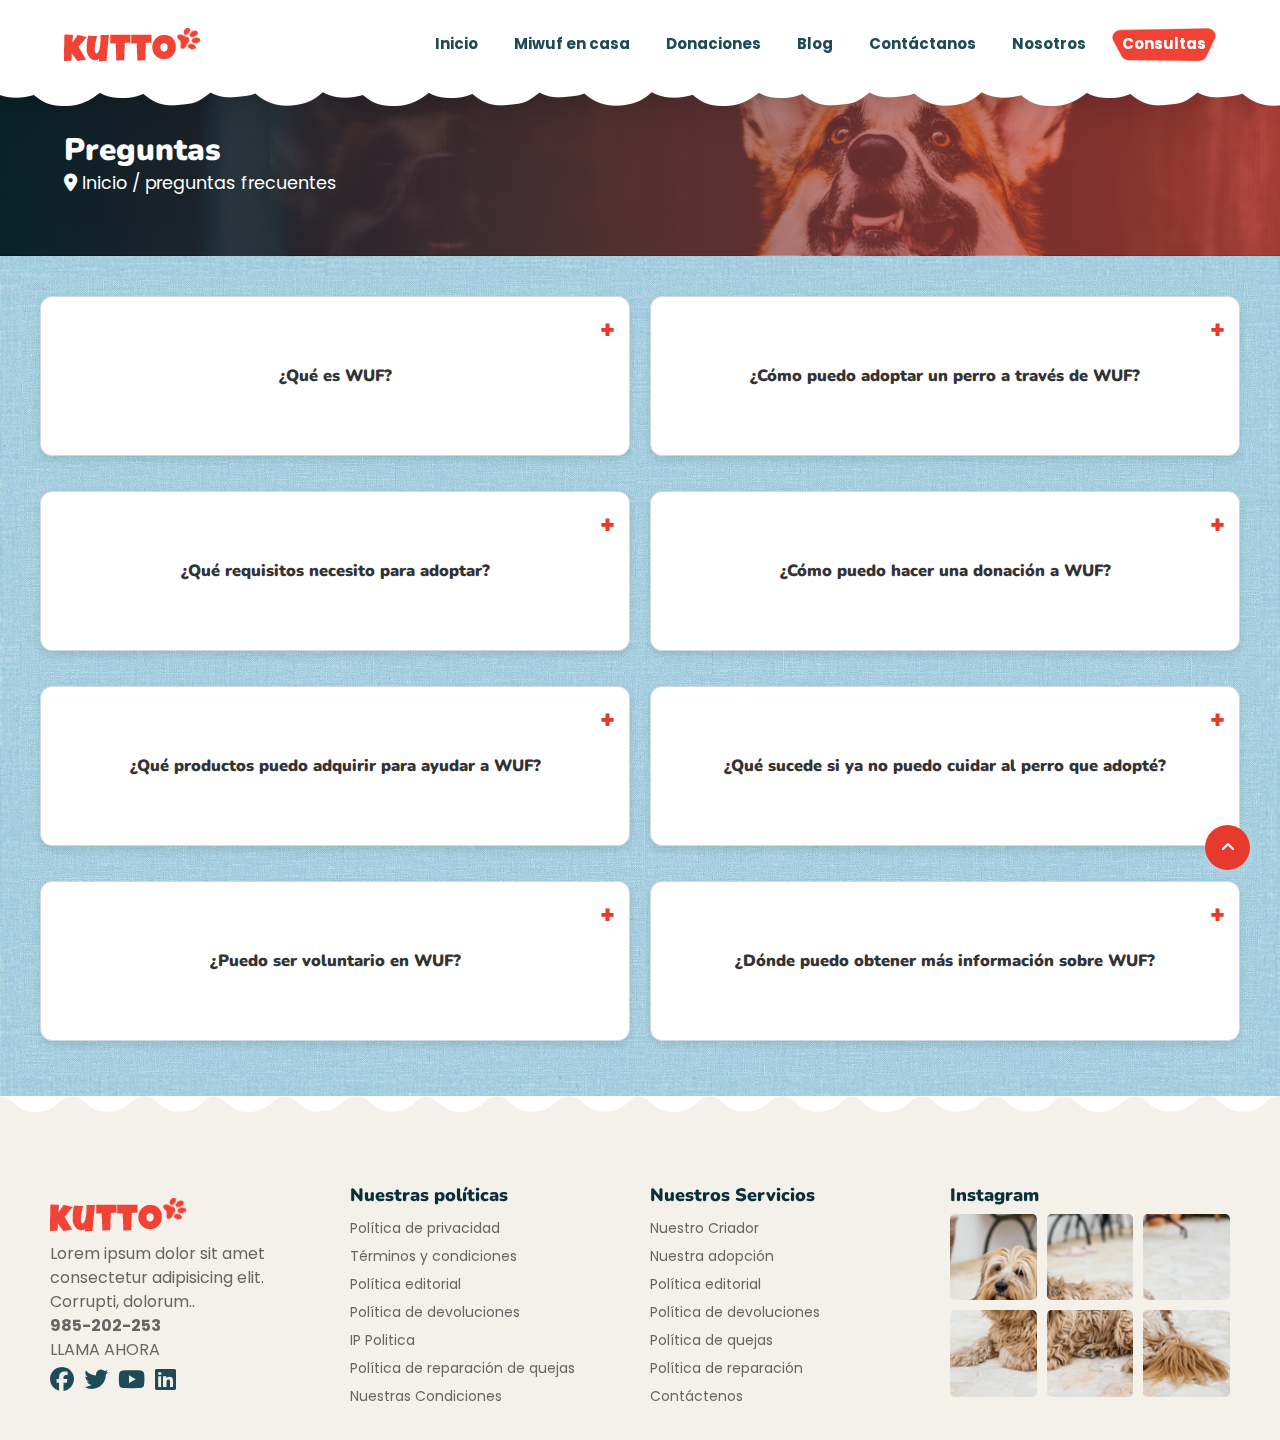
<file: pages/preguntas-frecuentes.html>
<!DOCTYPE html>
<html lang="es">

<head>
    <meta charset="UTF-8">
    <meta name="viewport" content="width=device-width, initial-scale=1.0">
    <title>Preguntas Frecuentes</title>

    <link rel="shortcut icon" href="../assets/images/favicon.ico" type="image/x-icon">
    <link rel="stylesheet" href="https://cdnjs.cloudflare.com/ajax/libs/font-awesome/6.6.0/css/all.min.css"
    integrity="sha512-Kc323vGBEqzTmouAECnVceyQqyqdsSiqLQISBL29aUW4U/M7pSPA/gEUZQqv1cwx4OnYxTxve5UMg5GT6L4JJg=="
    crossorigin="anonymous" referrerpolicy="no-referrer" />
    <link rel="stylesheet" href="../css/styles.css">
    <link rel="stylesheet" href="../css/stylesNPyC.css">
    <link rel="stylesheet" href="../js/NPyC.js">
    <script src="../js/NPyC.js"></script>

</head>

<body>
    <header id="cabecera" class="sticky-top">
        <div class="contenedor">
            <!-- Barra de navegación -->
            <nav class="nav-bar">
                <!-- Logo de la empresa -->
                <div class="nav-logo">
                    <a href="../index.html">
                        <img src="../assets/images/logos/logo.png" alt="" class="imgfluid">
                    </a>
                    
                </div> <!-- fin de nav-logo -->

                <!-- Barra de menú -->
                <div class="nav-menu-gb ">
                    <ul class="nav-menu">
                        <li class="nav-menu-item nav-menu-phone d-none">
                            <a href="../index.html">
                                <img src="../assets/images/logos/logo.png" alt="" class="imgfluid">
                            </a>
                            <a class="button-close"> 
                                <i class="fa-solid fa-x"></i>
                            </a>
                        </li>
                        <!-- Elementos del menú -->
                        <li class="nav-menu-item">
                            <a class="nav-menu-link" href="../index.html">Inicio</a>
                        </li>

                        <li class="nav-menu-item">
                            <a class="nav-menu-link" href="miwufencasa.html">Miwuf en casa</a>
                        </li>

                        <li class="nav-menu-item">
                            <a class="nav-menu-link" href="donaciones.html">Donaciones</a>
                        </li>

                        <li class="nav-menu-item">
                            <a class="nav-menu-link" href="blog.html">Blog</a>
                        </li>

                        <li class="nav-menu-item">
                            <a class="nav-menu-link" href="contacto.html">Contáctanos</a>
                        </li>

                        <li class="nav-menu-item">
                            <a class="nav-menu-link " href="nosotros.html">Nosotros</a>
                        </li>

                        <li class="nav-menu-item">
                            <a class="nav-menu-link active" href="preguntas-frecuentes.html">Consultas</a>
                        </li>

                        <div class="nav-menu-item nav-menu-social social-links d-none">
                            <a href="#"><i class="fab fa-facebook"></i></a>
                            <a href="#"><i class="fab fa-twitter"></i></a>
                            <a href="#"><i class="fab fa-youtube"></i></a>
                            <a href="#"><i class="fab fa-linkedin"></i></a>
                        </div>
                    </ul> <!-- fin de nav-menu -->
                </div>
                <div class="nav-button">
                    <a class=" button-primary center" href="donaciones.html">Dona Aquí </a>
                </div>

                <div class="nav-burger d-none">
                    <button class="button-burger"> 
                        <i class="fa-solid fa-bars"></i>
                    </button>
                </div>


            </nav> <!-- fin de nav-bar -->
        </div>
        <div class="header-shape"></div>
    </header>

    <!-- breadcrumb header -->

    <section id="titulo-contactanos">
        <div class="contenedor">
            <h2>Preguntas</h2>
            <span> <i class="fa-solid fa-location-dot"></i> <a href="../index.html">Inicio</a> / preguntas
                frecuentes</span>
        </div>
    </section>

    <!-- PREGUNTAS -->

    <section class="P-section">
        <div class="Preguntas">
            <div class="Pregunta" onclick="toggleAnswer(this)">
                <h3>¿Qué es WUF?</h3>
                <span class="icono">+</span>
                <p class="Respuesta">WUF es una organización sin fines de lucro dedicada a promover el bienestar animal, especialmente de los perros en situación de vulnerabilidad.</p>
            </div>
            <div class="Pregunta" onclick="toggleAnswer(this)">
                <h3>¿Cómo puedo adoptar un perro a través de WUF?</h3>
                <span class="icono">+</span>
                <p class="Respuesta">Puedes visitar nuestra página web, explorar los perfiles de perros disponibles y completar el formulario de adopción. Nuestro equipo te contactará para continuar el proceso.</p>
            </div>
            <div class="Pregunta" onclick="toggleAnswer(this)">
                <h3>¿Qué requisitos necesito para adoptar?</h3>
                <span class="icono">+</span>
                <p class="Respuesta">Para adoptar necesitas cumplir con los siguientes requisitos:<br>
                    - Ser mayor de edad.<br>
                    - Completar el formulario de adopción.<br>
                    - Contar con un espacio adecuado para el animal.<br>
                    - Estar dispuesto a proporcionar cuidados responsables.</p>
            </div>
            <div class="Pregunta" onclick="toggleAnswer(this)">
                <h3>¿Cómo puedo hacer una donación a WUF?</h3>
                <span class="icono">+</span>
                <p class="Respuesta">Las donaciones se pueden realizar a través de nuestra página web, mediante transferencias bancarias o participando en nuestros eventos de recaudación.</p>
            </div>
            <div class="Pregunta" onclick="toggleAnswer(this)">
                <h3>¿Qué productos puedo adquirir para ayudar a WUF?</h3>
                <span class="icono">+</span>
                <p class="Respuesta">Puedes colaborar adquiriendo nuestros productos solidarios como:<br>
                    - Camisetas<br>
                    - Accesorios para mascotas<br>
                    - Calendarios<br>
                    - Y más, disponibles en nuestra tienda online.</p>
            </div>
            <div class="Pregunta" onclick="toggleAnswer(this)">
                <h3>¿Qué sucede si ya no puedo cuidar al perro que adopté?</h3>
                <span class="icono">+</span>
                <p class="Respuesta">Si te encuentras en una situación difícil, por favor contáctanos. Evaluaremos el caso para garantizar que el perro reciba la mejor atención posible.</p>
            </div>
            <div class="Pregunta" onclick="toggleAnswer(this)">
                <h3>¿Puedo ser voluntario en WUF?</h3>
                <span class="icono">+</span>
                <p class="Respuesta">Sí, buscamos constantemente personas comprometidas que quieran ayudarnos en actividades como eventos, campañas de adopción y cuidado de los animales.</p>
            </div>
            <div class="Pregunta" onclick="toggleAnswer(this)">
                <h3>¿Dónde puedo obtener más información sobre WUF?</h3>
                <span class="icono">+</span>
                <p class="Respuesta">Puedes seguirnos en nuestras redes sociales o contactarnos directamente a través de nuestro formulario en línea.</p>
            </div>
        </div>
    </section>
    
    <!-- PIE DE PAGINA  -->
    <footer class="footer">
        <div class="footer-content cont">
            <div class="footer-section">
                <h3 class="nav-logo"><img src="../assets/images/logos/logo.png" alt="" class="imgfluid"></h3>
                <p>Lorem ipsum dolor sit amet consectetur adipisicing elit. Corrupti, dolorum..</p>
                <p><strong>985-202-253</strong></p>
                <p class="llamar">LLAMA AHORA</p>
                <div class="social-links">
                    <a href="#"><i class="fab fa-facebook"></i></a>
                    <a href="#"><i class="fab fa-twitter"></i></a>
                    <a href="#"><i class="fab fa-youtube"></i></a>
                    <a href="#"><i class="fab fa-linkedin"></i></a>
                </div>
            </div>
            <div class="footer-section">
                <h3>Nuestras políticas</h3>
                <ul>
                    <li><a href="#">Política de privacidad</a></li>
                    <li><a href="#">Términos y condiciones</a></li>
                    <li><a href="#">Política editorial</a></li>
                    <li><a href="#">Política de devoluciones</a></li>
                    <li><a href="#">IP Politica</a></li>
                    <li><a href="#">Política de reparación de quejas</a></li>
                    <li><a href="#">Nuestras Condiciones</a></li>
                </ul>
            </div>
            <div class="footer-section">
                <h3>Nuestros Servicios</h3>
                <ul>
                    <li><a href="#">Nuestro Criador</a></li>
                    <li><a href="#">Nuestra adopción</a></li>
                    <li><a href="#">Política editorial</a></li>
                    <li><a href="#">Política de devoluciones</a></li>
                    <li><a href="#">Política de quejas</a></li>
                    <li><a href="#">Política de reparación</a></li>
                    <li><a href="#">Contáctenos</a></li>
                </ul>
            </div>
            <div class="footer-section">
                <h3>Instagram</h3>
                <div class="instagram-grid">
                    <img src="../assets/images/blog/insta_img01.png" alt="Instagram Image 1">
                    <img src="../assets/images/blog/insta_img02.png" alt="Instagram Image 2">
                    <img src="../assets/images/blog/insta_img03.png" alt="Instagram Image 3">
                    <img src="../assets/images/blog/insta_img04.png" alt="Instagram Image 4">
                    <img src="../assets/images/blog/insta_img05.png" alt="Instagram Image 5">
                    <img src="../assets/images/blog/insta_img06.png" alt="Instagram Image 6">
                </div>
            </div>
        </div>
    </footer>

    <!-- Botón para realizar un scroll-up-->
    <a href="#" class="scroll-up">
        <i class="fa-solid fa-angle-up"></i>
    </a>
    <script src="../js/main.js"></script>
</body>

</html>
</file>
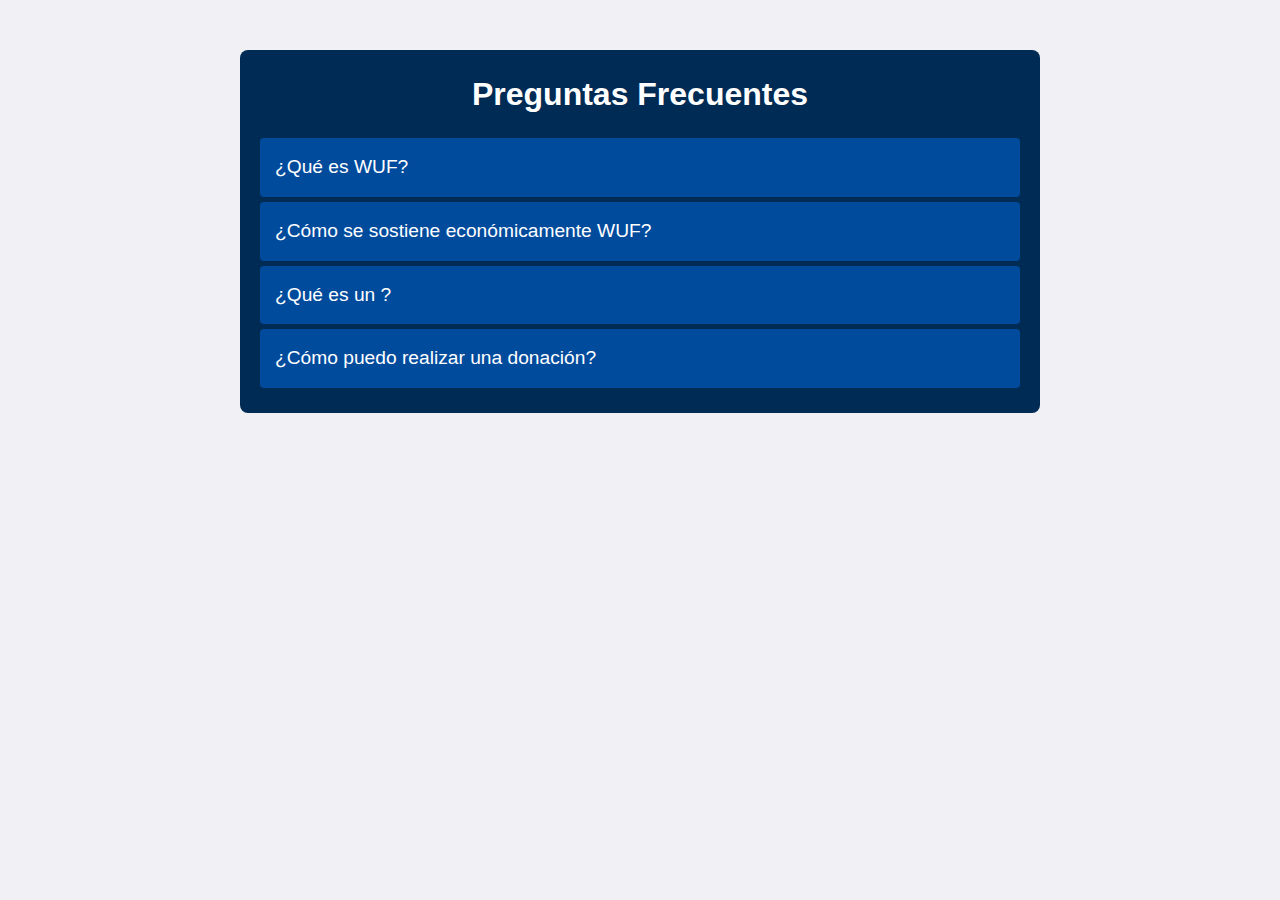
<file: pages/preguntasFrecuentes.html>
<!DOCTYPE html>
<html lang="es">

<head>
    <meta charset="UTF-8">
    <meta name="viewport" content="width=device-width, initial-scale=1.0">
    <title>Preguntas Frecuentes</title>


    <!-- Styles -->
    <link rel="stylesheet" href="../css/styles.css">
    
    <style>
        body {
            font-family: Arial, sans-serif;
            background-color: #f0f0f5;
            color: #333;
        }

        .faq-section {
            max-width: 800px;
            margin: 50px auto;
            padding: 20px;
            background-color: #002b55;
            color: white;
            border-radius: 8px;
        }

        .faq-title {
            text-align: center;
            margin-bottom: 20px;
            font-size: 2em;
            font-weight: bold;
        }

        .faq-question {
            cursor: pointer;
            padding: 15px;
            margin: 5px 0;
            background-color: #014b9d;
            border-radius: 4px;
            font-size: 1.2em;
        }

        .faq-answer {
            display: none;
            padding: 15px;
            margin-top: -10px;
            background-color: #ffffff;
            color: #333;
            border-radius: 4px;
        }
    </style>
</head>

<body>



    <div class="faq-section">
        <div class="faq-title">Preguntas Frecuentes</div>

        <div class="faq-item">
            <div class="faq-question">¿Qué es WUF?</div>
            <div class="faq-answer">
                adopcion de gatos es una organización sin fines de lucro que promueve la adopción responsable de perros.
            </div>
        </div>

        <div class="faq-item">
            <div class="faq-question">¿Cómo se sostiene económicamente WUF?</div>
            <div class="faq-answer">
                adopcion de gatos se sostiene a través de donaciones y colaboraciones con diversas empresas.
            </div>
        </div>

        <div class="faq-item">
            <div class="faq-question">¿Qué es un ?</div>
            <div class="faq-answer">
                es un término que utilizan para referirse a los perros que están bajo su cuidado.
            </div>
        </div>

        <div class="faq-item">
            <div class="faq-question">¿Cómo puedo realizar una donación?</div>
            <div class="faq-answer">
                Puedes realizar una donación a través de su página web, en la sección de "Donaciones".
            </div>
        </div>

    </div>

    <script>
        const faqItems = document.querySelectorAll('.faq-question');

        faqItems.forEach(item => {
            item.addEventListener('click', () => {
                const answer = item.nextElementSibling;
                if (answer.style.display === "none" || answer.style.display === "") {
                    answer.style.display = "block";
                } else {
                    answer.style.display = "none";
                }
            });
        });
    </script>
</body>

</html>
</file>
<file: css/stylesblog.css>
.cont {
    max-width: 1200px; /* Establece el ancho máximo del contenedor */
    margin: 0 auto; /* Centra el contenedor horizontalmente */
    padding: 20px; /* Añade relleno alrededor del contenido dentro del contenedor */
    display: flex; /* Habilita Flexbox */
    justify-content: space-between; /* Separa los elementos horizontalmente */
    max-width: 1200px;
    margin: 0 auto; /* Centra el contenedor */
    padding: 20px;
}

.full-width-image {
    width: 100%; /* Ajusta la imagen para que ocupe todo el ancho del contenedor */
    height: auto; /* Mantiene la proporción de la imagen */
    display: block; /* Asegura que la imagen no tenga espacio extra debajo */
    margin-bottom: 20px; /* Espacio debajo de la imagen antes del texto */
}


/* Estilos para la sección de la entrada del blog */
.blog-entry {
    background-color: #fff;
    padding: 20px; 
    margin-top: 20px; /* Añade margen superior para separar de elementos anteriores */
}

/* Estilo para el título de la entrada del blog */
.titulo {
    font-size: 24px; 
    color: var(--secondary-color2);
}

/* Estilos para la sección de fecha y autor */
.fecha {
    font-size: 16px;
    color: var(--text-color2); 
    margin-bottom: 10px; /* Añade margen inferior */
}

/* Estilo para destacar al autor con negrita */
.author {
    font-weight: bold;
}

/* Estilo para el resumen de la entrada */
.text {
    margin-bottom: 20px; /* Añade margen inferior antes del botón */
    color: var(--text-color);
}

/* Estilos para el botón de 'Leer más' */
.boton-leer {
    padding: 10px 20px;
    background-color: var(--primary-color);
    color: #fff; /* Establece el color del texto a blanco */
    text-decoration: none; /* Elimina el subrayado del texto */
    border-radius: var(--border-radius); /* Aplica un borde para esquinas redondeadas */
}

/* Cambia el color de fondo al pasar el ratón */
.boton-leer:hover {
    background-color: var(--secondary-color);
}

/*--------------- Estilos para el buscador y categorias ------------*/

/* Estilos generales para el contenedor principal y la barra lateral */

.contenido-principal {
    flex: 0 0 70%; /* Ocupa el 70% del espacio disponible */
    padding-right: 20px; /* Espacio entre el contenido principal y la barra lateral */
}

.barra-lateral {
    flex: 0 0 25%; /* Ocupa el 25% del espacio disponible */
    background-color: var(--background-color); /* Color de fondo secundario */
    padding: 20px;
}

.widget {
    background: var(--background-color); /* Fondo blanco */
    padding: 20px;
    margin-bottom: 20px;
    border-radius: var(--border-radius-secondary);
    font-family: var(--font-family-secondary);
}

.widget h3 {
    margin-bottom: 20px; /* Aumenta el margen inferior para separar del contenido subsiguiente */
    padding-bottom: 5px; /* Añade un poco de padding para más espacio visual */
    border-bottom: 1px solid #f4f1EA; /*Añade una línea para definir visualmente el área del título */
    font-size: 18px; /* Ajusta el tamaño de la fuente si es necesario */
}

.search-widget input[type="text"] {
    flex-grow: 1;
    padding: 10px;
    border: 1px solid var(--secondary-color);
    border-radius: var(--border-radius);
    font-family: var(--font-family);
}

.search-widget button {
    background-color: var(--primary-color);
    color: var(--background-color);
    padding: 10px;
    margin-left: 5px;
    border: none;
    border-radius: var(--border-radius);
    cursor: pointer;
    font-family: var(--font-family);
}

.search-widget form {
    display: flex; /* Ajusta el formulario para usar flexbox */
    align-items: center; /* Alinea verticalmente los elementos del formulario */
}

.categories-widget ul {
    list-style: none;
    padding-left: 0;
}

.categories-widget li a {
    color: var(--text-color);
    text-decoration: none;
    padding: 10px 0;
    display: block;
    font-family: var(--font-family-secondary);
}

.categories-widget li a:hover {
    color: var(--primary-color);
}

.quote-box {
    display: flex; /* Habilita el uso de Flexbox */
    flex-direction: column; /* Organiza los elementos en columna */
    align-items: center; /* Centra los elementos horizontalmente */
    justify-content: center; /* Centra los elementos verticalmente */
    margin: 20px 0; /* Margen superior e inferior para separar de otros elementos */
    padding: 20px; /* Relleno interno para espacio alrededor del texto */
    background-color: var(--background-color); /* Color de fondo de la caja */
    border-left: 5px solid var(--primary-color); /* Borde decorativo a la izquierda */
    border-radius: var(--border-radius-secondary); /* Redondea las esquinas de la caja */
    border-right: 1px solid var(--primary-color) !important;
    border-bottom: 1px solid var(--primary-color) !important;
    border-top: 1px solid var(--primary-color) !important;
}

.quote-text {
    font-family: var(--font-family-secondary); /* Fuente secundaria para el texto de la cita */
    font-size: 16px; /* Tamaño de la fuente para el texto */
    color: var(--text-color); /* Color del texto */
    text-align: center; /* Alineación central del texto */
    margin-bottom: 10px; /* Espacio antes del nombre del autor */
}

.quote-author {
    font-family: var(--font-family); /* Fuente principal para el autor */
    font-size: 14px; /* Tamaño de la fuente del autor */
    color: var(--secondary-color2); /* Color del texto del autor */
    text-align: center; /* Alineación central del nombre del autor */
    font-style: italic; /* Estilo en cursiva para diferenciar al autor */
}


/*---*/

.bg-color1{
    background-color: #f4f2eb;
}

body
{
    background-color: #fff;
}

/* .contenido-principal .card-noticias
{
    background-color: var(--background-color);
    border-left: 5px solid var(--primary-color);
    border-radius: var(--border-radius-secondary); 

    border-right: 1px solid var(--primary-color);
    border-bottom: 1px solid var(--primary-color);
    border-top: 1px solid var(--primary-color);
} */

.line::after{
    content: "";
    /* position: absolute; */
    left: 0;
    bottom: 0;
    width: 100%;
    height: 4px;
    background-image: url(../assets/images/blog/blog_item_line.png);
    background-position: center;
}


/* Css de la historia de perros adoptados*/

.categories-widget ul {
    list-style: none;
    padding: 0;
}

.categories-widget li {
    margin: 20px 0; /* Espaciado entre elementos */
}

.categories-widget li img {
    width: 100%; /* Ajusta el tamaño de la imagen */
    max-width: 300px; /* Tamaño máximo opcional */
    display: block;
    margin-bottom: 10px; /* Espaciado entre la imagen y el texto */
}

.categories-widget li p {
    font-size: 14px; /* Ajusta el tamaño del texto */
    color: #333; /* Cambia el color del texto si lo deseas */
    margin: 0; /* Quita márgenes si no son necesarios */
}

.categories-widget a {
    text-decoration: none; /* Quita el subrayado del enlace */
    color: inherit; /* Hereda el color del texto del contenedor */
}
</file>
<file: css/estilosjunior.css>
.ajuste-mapa{
    width: 100%;
    height: 800px; /* Alto fijo */
}

.sticky-top {
    position: sticky;
    top: 0; /* Fija el elemento en la parte superior */
    z-index: 1020; /* Asegura que el encabezado esté por encima de otros elementos */
}

.barra {
    display: flex; /* Utiliza flexbox para la disposición de los elementos */
    flex-direction: row; /* Alinea los elementos en una fila */
    justify-content: space-between; /* Espacia los elementos de manera uniforme */
    align-items: center; /* Alinea los elementos verticalmente al centro */
    position: relative; /* Posiciona el elemento de manera relativa para los hijos */
}

.logo {
    width: 140px; /* Establece el ancho del logo */
}

.menu {
    display: flex; /* Utiliza flexbox para el menú */
    flex-direction: row;
    list-style: none; /* Quita los marcadores de viñetas de la lista */
    gap: 1rem; /* Añade un espaciado de 1rem (16px) entre los elementos del menú */
}

.header-shape {
    background-image: url("../assets/images/bg/header_shape.png"); /* Establece una imagen de fondo */
    position: absolute; /* Posiciona el elemento de manera absoluta */
    top: 3rem; /* Coloca el elemento a 3rem (48px) desde la parte superior */
    width: 100%; /* Establece el ancho al 100% del contenedor padre */
    height: 58px; /* Establece la altura del elemento */
    z-index: -1; /* Coloca el elemento detrás de otros elementos */
    background-repeat: repeat; /* Repite la imagen de fondo */
    background-position: center; /* Centra la imagen de fondo */
}

.nav-button {
    padding-left: 2rem; /* Añade un relleno a la izquierda de 2rem (32px)*/
    border-left: 2px solid #d5d2d2; /* Añade un borde a la izquierda */
}

.active, .nav-menu-link:hover {
    position: relative; /* Posiciona el elemento de manera relativa */
    display: inline-block; /* Hace que el elemento se comporte como un bloque en línea */
    color: var(--background-color) !important; 
    font-weight: bold; /* Establece el texto en negrita */
    background-color: transparent; /* Establece un fondo transparente */
    background-image: url('../assets/images/slider/arrow_bg.png'); /* Establece una imagen de fondo */
    background-position: center; /* Centra la imagen de fondo */
    background-repeat: no-repeat; /* No repite la imagen de fondo */
    background-size: 100% 100%; /* Ajusta la imagen de fondo para que ocupe todo el espacio */
    border: none; /* Quita el borde del elemento */
    text-align: center; /* Centra el texto dentro del elemento */
    max-width: 100%; /* Establece el ancho máximo al 100% del contenedor */
    transition: opacity 0.3s linear, transform 0.3s linear; /* Añade una transición suave para opacidad y transformación */
    z-index: 1; /* Asegura que el elemento esté por encima de otros elementos */
}

.grupo {
    display: flex; /* Utiliza flexbox para la disposición de los elementos */
    flex-wrap: wrap; /* Permite que los elementos se ajusten en múltiples filas */
    justify-content: center; /* Centra los elementos horizontalmente */
}

.miembros {
    background-color: white; 
    color: #002b55; /* Establece el color del texto */
    border-radius: 10px; /* Añade bordes redondeados */
    margin: 10px; /* Añade un margen de 10px alrededor del elemento */
    padding: 15px; /* Añade un relleno interno de 15px */
    width: 200px; /* Establece un ancho fijo de 200px */
    text-align: center; /* Centra el texto dentro del elemento */
}

.miembros img {
    width: 100%; /* Establece el ancho de la imagen al 100% del contenedor */
    border-radius: 50%; /* Hace que la imagen sea circular */
}

.miembros h3 {
    font-size: 1.2em; /* Establece el tamaño de fuente del nombre del miembro */
    margin: 10px 0 5px 0; /* Añade márgenes superior e inferior */
}

.miembros p {
    font-size: 0.9em; /* Establece el tamaño de fuente de la descripción del miembro */
}
 

.team-section {
    text-align: center; /* Centra el texto dentro de la sección del equipo */
    padding: 50px; /* Añade un relleno de 50px alrededor de la sección */
    background-color: #e73a2d; /* Establece el color de fondo de la sección del equipo */
    color: white; /* Establece el color del texto en blanco */
    background: linear-gradient(90deg, rgba(255, 255, 255, 0.16),  rgba(255, 255, 255,0.5)), url('../assets/images/Nosotros/fondo\ 1.webp');
    width: 100%;
} 

.team-section h1 {
    font-size: 2.5em; /* Establece el tamaño de fuente del título */
    margin-bottom: 20px; /* Añade un margen inferior de 20px */
}

 

 
/* PREGUNTAS FRECUENTES */

.P-section {
    font-family: Arial, sans-serif;
    background-color: #f4f8fc;
    background-image: url('../assets/images/bg/newsletter_bg.jpg    ');
    margin: 0px;
    padding: 10px;
    width: 100%;
    height: 33em;
    justify-content: center;
    align-items: center;
}

.Preguntas,
.P-bottom {
    display: grid;
    grid-template-columns: repeat(2, 1fr); /* Dos columnas */
    gap: 20px;
    margin-bottom: 30px; /* Espaciado entre contenedores */
}

.Pregunta {
    background: #ffffff;
    border: 1px solid #d1d9e6;
    border-radius: 8px;
    padding: 20px;
    box-shadow: 0 2px 5px rgba(0, 0, 0, 0.1);
    text-align: center; /* Centra el texto */
    cursor: pointer;
}

.Pregunta h3 {
    margin: 0;
    font-size: 24px; /* Tamaño fijo para mantener consistencia */
    color: #333;
    white-space: nowrap; /* Evita que el texto se parta en varias líneas */
    overflow: hidden; /* Oculta contenido extra (si necesario) */
    text-overflow: ellipsis; /* Agrega puntos suspensivos si el texto es muy largo */
    font-size: 40px;
}

.Respuesta {
    display: none; /* Oculto inicialmente */
    margin-top: 15px;
    font-size: 18px; /* Tamaño de las respuestas */
    color: #555;
}

.Respuesta.visible {
    display: block; /* Muestra la respuesta cuando se activa la clase "visible" */
}


/* Media queries para dispositivos más pequeños */
@media (max-width: 768px) {
    .Preguntas,
    .P-bottom {
        grid-template-columns: 1fr; /* Cambia a una columna en pantallas pequeñas */
    }

    .Pregunta h3 {
        font-size: 20px; /* Reduce el tamaño de la fuente ligeramente */
    }

    .Respuesta {
        font-size: 16px; /* Ajusta el tamaño de las respuestas */
    }
}


/* contactos */



.contact-container {
    display: flex;
    width: 80% ;
    margin: 0 auto;
    background-color: var(--background-color);
    box-shadow: 0 4px 8px rgba(0, 0, 0, 0.1);
    border-radius: 8px;
    overflow: hidden; 
}

.contact-form {
    width: 100%;
    padding: 3rem;
}

.contact-info {
    display: flex;
    flex-direction: column;
    align-items: center;
    justify-content: center;
    gap: 2rem;
    width: 40%;
    background-image: url('../assets/images/bg/newsletter_bg.jpg    ');
    color: var(--background-color);
    padding: 4rem 2.5rem;
}

.contact-info h3 {
    font-size: 1.2rem;
    margin-bottom: 10px;
    color: var(--background-color);
    display: flex;
    align-items: center;
}

.contact-info h3 i {
    margin-right: 8px;
}

.contact-info p { 
    font-size: 0.8rem;
    line-height: 1.5;
    color: var(--background-color);
}
.contact-info strong { 
    font-size: 0.9rem;
    margin-right: 0.8rem;
}
.contact-info a {
    color: #ffffff;
    text-decoration: none;
}

 

.contact-form .button-primary {
    width: 100%;
    padding: 10px;
    margin-top: 15px;    
    border: none; 
    cursor: pointer;
    text-transform: uppercase;
}

 
.contact-usuario{
    display: flex;
    justify-content: space-between;
    gap: 1rem;
    width: 100%;
}
.contact-usuario div{
    width: 100%;
}

.contact-form form{
    padding-top: 1.5rem;
}

/* Contenedor para input y label */
.input-container {
    position: relative;
    margin-bottom: 20px;
}

/* Estilos de input y textarea */
.input-container input[type="text"],
.input-container input[type="email"],
.input-container textarea {
    width: 100%;
    padding: 10px;
    margin: 10px 0;
    border: none;
    border-bottom: 1px solid #ccc;
    background-color: transparent;
    font-size: 14px;
    color: #333;
    outline: none;
    transition: border-color 0.3s;
}

.input-container input[type="text"]:focus,
.input-container input[type="email"]:focus,
.input-container textarea:focus {
    border-bottom: 2px solid var(--secondary-color);
}


/* Efecto flotante para el label */
.input-container input:focus ~ label,
.input-container input:not(:placeholder-shown) ~ label,
.input-container textarea:focus ~ label,
.input-container textarea:not(:placeholder-shown) ~ label {
    top: -10px;
    left: 5px;
    font-size: 12px;
    color: var(--secondary-color);
}


/* Estilo para labels flotantes */
.input-container label {
    position: absolute;
    top: 10px;
    left: 10px;
    font-size: 12px;
    font-weight: 700;
    color: #999;
    pointer-events: none;
    transition: 0.2s ease all;
}


/* Checkbox y botón de envío */
.contact-form .checkbox {
    display: flex;
    align-items: center;
    margin-top: 15px;
    font-size: 12px;
    color: #666;
}


.checkbox input{ 
    margin-right: 1rem;
}

.checkbox label {
    margin: 0; 
    font-weight: 500;
}  


/* seccion cjas para redes sociales - contactanos */

.social-media {
    display: flex; /* Flexbox para colocar los elementos en una fila */
    gap: 10px; /* Espaciado entre los íconos */
    width: 100%; /* Asegúrate de que la sección ocupe el 100% del ancho */
    justify-content: space-around;
    margin: 0.5rem 0;
}

.social-media .icon {
    display: flex;
    justify-content: center;
    align-items: center;
    flex-grow: 1; /* Permite que el icono crezca para ocupar el espacio disponible */
    height: 100px;
    background-color:var(--secondary-color); 
    border-radius: var(--border-radius);
    
    font-size: 2em; /* Tamaño del ícono */
    cursor: pointer; /* Cambia el cursor al pasar sobre el ícono */
    transition: all 0.3s ease; /* Transición suave para el efecto hover */
}

.social-media .icon i{
    color: var(--background-color);
}

.icon:hover {
    transform: scale(1.1); /* Efecto de agrandamiento al pasar el cursor */
    box-shadow: var(--box-shadow);
}
</file>
<file: css/stylesNPyC.css>
.ajuste-mapa{
    width: 100%;
    height: 800px; /* Alto fijo */
}

.sticky-top {
    position: sticky;
    top: 0; /* Fija el elemento en la parte superior */
    z-index: 1020; /* Asegura que el encabezado esté por encima de otros elementos */
}

.barra {
    display: flex; /* Utiliza flexbox para la disposición de los elementos */
    flex-direction: row; /* Alinea los elementos en una fila */
    justify-content: space-between; /* Espacia los elementos de manera uniforme */
    align-items: center; /* Alinea los elementos verticalmente al centro */
    position: relative; /* Posiciona el elemento de manera relativa para los hijos */
}

.logo {
    width: 140px; /* Establece el ancho del logo */
}

.menu {
    display: flex; /* Utiliza flexbox para el menú */
    flex-direction: row;
    list-style: none; /* Quita los marcadores de viñetas de la lista */
    gap: 1rem; /* Añade un espaciado de 1rem (16px) entre los elementos del menú */
}

.header-shape {
    background-image: url("../assets/images/bg/header_shape.png"); /* Establece una imagen de fondo */
    position: absolute; /* Posiciona el elemento de manera absoluta */
    top: 3rem; /* Coloca el elemento a 3rem (48px) desde la parte superior */
    width: 100%; /* Establece el ancho al 100% del contenedor padre */
    height: 58px; /* Establece la altura del elemento */
    z-index: -1; /* Coloca el elemento detrás de otros elementos */
    background-repeat: repeat; /* Repite la imagen de fondo */
    background-position: center; /* Centra la imagen de fondo */
}

.nav-button {
    padding-left: 2rem; /* Añade un relleno a la izquierda de 2rem (32px)*/
    border-left: 2px solid #d5d2d2; /* Añade un borde a la izquierda */
}

.active, .nav-menu-link:hover {
    position: relative; /* Posiciona el elemento de manera relativa */
    display: inline-block; /* Hace que el elemento se comporte como un bloque en línea */
    color: var(--background-color) !important; 
    font-weight: bold; /* Establece el texto en negrita */
    background-color: transparent; /* Establece un fondo transparente */
    background-image: url('../assets/images/slider/arrow_bg.png'); /* Establece una imagen de fondo */
    background-position: center; /* Centra la imagen de fondo */
    background-repeat: no-repeat; /* No repite la imagen de fondo */
    background-size: 100% 100%; /* Ajusta la imagen de fondo para que ocupe todo el espacio */
    border: none; /* Quita el borde del elemento */
    text-align: center; /* Centra el texto dentro del elemento */
    max-width: 100%; /* Establece el ancho máximo al 100% del contenedor */
    transition: opacity 0.3s linear, transform 0.3s linear; /* Añade una transición suave para opacidad y transformación */
    z-index: 1; /* Asegura que el elemento esté por encima de otros elementos */
}





/* Pagina nosotros */
.seccion-nosotros {
    text-align: center; 
    padding: 50px; 
    background-image: url('../assets/images/Nosotros/fondo\ 2.jpg'); 
    width: 100%;
    height: auto; 
}

.seccion-nosotros h1 {
    font-size: 4em; 
    margin-bottom: 30px; 
}

.grupo {
    display: flex; /* Utiliza flexbox para la disposición de los elementos */
    flex-wrap: wrap; /* Permite que los elementos se ajusten en múltiples filas */
    justify-content: center; /* Centra los elementos horizontalmente */
    margin: 1px;
    width: 100%;
}

.miembros {
    background-color: white;
    color: #002b55; 
    border-radius: 15px; 
    margin: 5px; 
    padding: 15px; 
    flex-basis: 18%; /* Establece el tamaño de cada miembro en un 18% del ancho */
    height: auto;
    text-align: center; 
}

.miembros img {
    width: 100%; 
    border-radius: 25%; 
}

.miembros h3 {
    font-size: 2em;
    margin: 10px 0 5px 0; 
}

.miembros h2 {
    font-size: 1em; 
    margin: 5px 0 5px 0; /* Añade márgenes superior e inferior */
}

.miembros p {
    font-size: 0.5em;
    text-align: center;
}


/* PREGUNTAS FRECUENTES */

/* Contenedor general de la sección */
.P-section {
    padding: 20px;
    background-image: url('../assets/images/Nosotros/fondo\ 2.jpg'); /* Imagen de fondo */
    background-size: cover; /* Asegura que la imagen cubra todo el área */
    background-position: center; /* Centra la imagen de fondo */
    height: auto; /* Deja que el contenedor se ajuste al contenido */
    width: 100%;
    display: flex; /* Usa flexbox para un mejor control de los elementos */
    flex-direction: column; /* Alinea los elementos en una columna */
    justify-content: flex-start; /* Alinea los elementos al principio */
}




/* Contenedor de preguntas: dos columnas */
.Preguntas {
    display: grid;
    grid-template-columns: repeat(2, 1fr); /* Dos columnas */
    gap: 20px; /* Espaciado entre las cajas */
    padding: 20px;
    background-image: url('../assets/images/Nosotros/fondo\ 2.jpg'); /* Agrega la imagen de fondo */
    height: 50em;
    width: 100%;
}

/* Diseño de cada pregunta */
.Pregunta {
    position: relative;
    background: #ffffff;
    border: 1px solid #d1d9e6;
    border-radius: 12px; /* Bordes redondeados */
    padding: 6px; /* Reducir el padding */
    box-shadow: 0 4px 8px rgba(0, 0, 0, 0.1);
    cursor: pointer;
    text-align: center;
    transition: all 0.3s ease;
    width: 130;
    height: 110px; /* Reducir la altura de las cajas */
    display: flex;
    flex-direction: column;
    justify-content: center;
    align-items: center;
    font-size: 0.85em; /* Reducir el tamaño de la fuente general */
}

/* Título de la pregunta */
.Pregunta h3 {
    margin: 0;
    font-size: 1.2em; /* Reducir el tamaño del título */
    color: #333;
}

/* Estilo de los párrafos de respuesta */
.Pregunta p {
    margin: 0;
    font-size: 0.85em; /* Reducir el tamaño de la fuente de la respuesta */
    color: #333;
}


/* Efecto al pasar el ratón por encima */
.Pregunta:hover {
    transform: scale(1.03); /* Efecto de zoom al pasar el ratón */
    box-shadow: 0 6px 12px rgba(0, 0, 0, 0.15);
}

/* Ícono de suma/resta */
.Pregunta .icono {
    position: absolute;
    top: 15px;
    right: 15px;
    font-size: 24px;
    font-weight: bold;
    color: #e73a2d;
    transition: transform 0.3s ease;
}

/* Respuesta */
.Respuesta {
    display: none; /* Ocultamos inicialmente */
    margin-top: 20px;
    font-size: 16px;
    color: #555;
    text-align: left;
}

/* Respuesta visible */
.Respuesta.visible {
    display: block;
}

/* Ícono activo (rotación para efecto dinámico) */
.Pregunta .icono.activo {
    transform: rotate(45deg); /* Rotación para el ícono "-" */
    color: #333; /* Cambia el color del ícono cuando está activo */
}

/* Diseño cuadrado */
.Pregunta {
    height: 160px; /* Hacemos las cajas más pequeñas */
    display: flex;
    flex-direction: column;
    justify-content: center;
    align-items: center;
}

/* Respuesta abierta */
.Pregunta.expandida {
    height: auto; /* La altura se ajusta al contenido */
}

/* contactos */



.contact-container {
    display: flex;
    width: 80% ;
    margin: 0 auto;
    background-color: var(--background-color);
    box-shadow: 0 4px 8px rgba(0, 0, 0, 0.1);
    border-radius: 8px;
    overflow: hidden; 
}

.contact-form {
    width: 100%;
    padding: 3rem;
}

.contact-info {
    display: flex;
    flex-direction: column;
    align-items: center;
    justify-content: center;
    gap: 2rem;
    width: 40%;
    background-image: url('../assets/images/bg/newsletter_bg.jpg    ');
    color: var(--background-color);
    padding: 4rem 2.5rem;
}

.contact-info h3 {
    font-size: 1.2rem;
    margin-bottom: 10px;
    color: var(--background-color);
    display: flex;
    align-items: center;
}

.contact-info h3 i {
    margin-right: 8px;
}

.contact-info p { 
    font-size: 0.8rem;
    line-height: 1.5;
    color: var(--background-color);
}
.contact-info strong { 
    font-size: 0.9rem;
    margin-right: 0.8rem;
}
.contact-info a {
    color: #ffffff;
    text-decoration: none;
}

 

.contact-form .button-primary {
    width: 100%;
    padding: 10px;
    margin-top: 15px;    
    border: none; 
    cursor: pointer;
    text-transform: uppercase;
}

 
.contact-usuario{
    display: flex;
    justify-content: space-between;
    gap: 1rem;
    width: 100%;
}
.contact-usuario div{
    width: 100%;
}

.contact-form form{
    padding-top: 1.5rem;
}

/* Contenedor para input y label */
.input-container {
    position: relative;
    margin-bottom: 20px;
}

/* Estilos de input y textarea */
.input-container input[type="text"],
.input-container input[type="email"],
.input-container textarea {
    width: 100%;
    padding: 10px;
    margin: 10px 0;
    border: none;
    border-bottom: 1px solid #ccc;
    background-color: transparent;
    font-size: 14px;
    color: #333;
    outline: none;
    transition: border-color 0.3s;
}

.input-container input[type="text"]:focus,
.input-container input[type="email"]:focus,
.input-container textarea:focus {
    border-bottom: 2px solid var(--secondary-color);
}


/* Efecto flotante para el label */
.input-container input:focus ~ label,
.input-container input:not(:placeholder-shown) ~ label,
.input-container textarea:focus ~ label,
.input-container textarea:not(:placeholder-shown) ~ label {
    top: -10px;
    left: 5px;
    font-size: 12px;
    color: var(--secondary-color);
}


/* Estilo para labels flotantes */
.input-container label {
    position: absolute;
    top: 10px;
    left: 10px;
    font-size: 12px;
    font-weight: 700;
    color: #999;
    pointer-events: none;
    transition: 0.2s ease all;
}


/* Checkbox y botón de envío */
.contact-form .checkbox {
    display: flex;
    align-items: center;
    margin-top: 15px;
    font-size: 12px;
    color: #666;
}


.checkbox input{ 
    margin-right: 1rem;
}

.checkbox label {
    margin: 0; 
    font-weight: 500;
}  
/* General Styles */
.contact-container {
    display: flex;
    flex-wrap: wrap; /* Permite que las secciones se ajusten en pantallas pequeñas */
    width: 90%; /* Ajustamos el ancho en lugar de mantener un tamaño fijo */
    margin: 0 auto;
    background-color: var(--background-color);
    box-shadow: 0 4px 8px rgba(0, 0, 0, 0.1);
    border-radius: 8px;
    overflow: hidden; 
}

.contact-info {
    width: 40%;
    background-size: cover;
    background-position: center;
    padding: 4rem 2.5rem;
}

.contact-form {
    width: 60%;
    padding: 3rem;
}

/* Responsive Design */
@media (max-width: 768px) {
    .contact-container {
        flex-direction: column; /* Apila las secciones */
    }

    .contact-info, 
    .contact-form {
        width: 100%; /* Las secciones ocupan todo el ancho */
    }

    .contact-info {
        padding: 2rem; /* Reducimos el padding para pantallas más pequeñas */
    }

    .contact-info h3 {
        font-size: 1rem;
    }

    .contact-info p {
        font-size: 0.8rem;
    }
}

@media (max-width: 480px) {
    .contact-container {
        width: 100%; /* Ajustamos al 100% en pantallas pequeñas */
        margin: 0;
    }

    .contact-info {
        padding: 1.5rem;
        gap: 1rem; /* Reducimos el espacio entre elementos */
    }

    .contact-info h3 {
        font-size: 0.9rem;
    }

    .contact-info p {
        font-size: 0.75rem;
        line-height: 1.4;
    }

    .contact-form {
        padding: 1.5rem;
    }

    .contact-form .button-primary {
        font-size: 14px; /* Botón más pequeño */
        padding: 8px;
    }

    .input-container input[type="text"],
    .input-container input[type="email"],
    .input-container textarea {
        font-size: 12px; /* Ajustamos el tamaño de texto */
    }

    .contact-usuario {
        flex-direction: column; /* Apilamos los elementos del formulario */
        gap: 0.5rem;
    }
}


.social-media {
    display: flex; /* Flexbox para colocar los elementos en una fila */
    gap: 10px; /* Espaciado entre los íconos */
    width: 100%; /* Asegúrate de que la sección ocupe el 100% del ancho */
    justify-content: space-around;
    margin: 0.5rem 0;
}

.social-media .icon {
    display: flex;
    justify-content: center;
    align-items: center;
    flex-grow: 1; /* Permite que el icono crezca para ocupar el espacio disponible */
    height: 100px;
    background-color:var(--secondary-color); 
    border-radius: var(--border-radius);
    
    font-size: 2em; /* Tamaño del ícono */
    cursor: pointer; /* Cambia el cursor al pasar sobre el ícono */
    transition: all 0.3s ease; /* Transición suave para el efecto hover */
}

.social-media .icon i{
    color: var(--background-color);
}

.icon:hover {
    transform: scale(1.1); /* Efecto de agrandamiento al pasar el cursor */
    box-shadow: var(--box-shadow);
}
</file>
<file: css/miwufencasa.css>
.subtitle{
    padding-bottom: 1rem;
}
.gallery-item {
     border: 2px solid #ccc;
     border-radius: 10px;
     padding: 10px;
     text-align: center;
     background-color: #f9f9f9;
     overflow: hidden;
     position: relative;
     transition: transform 0.3s ease, box-shadow 0.3s ease;
 }

 .gallery-item img {
     width: 100%;
     height: auto;
     /* Mantiene las proporciones originales de la imagen */
     max-width: 350px;
     /* Hace que las imágenes se vean más grandes pero no se deformen */
     border-radius: 10px;
     transition: transform 0.3s ease;
 }

 .gallery-item p {
     margin-top: 10px;
     font-size: 14px;
     color: #333;
 }

 .gallery-item:hover {
     transform: scale(1.05);
     box-shadow: 0px 10px 20px rgba(0, 0, 0, 0.2);
 }

 .gallery-item img:hover {
     transform: scale(1.1);
     /* Efecto de aumento al pasar el ratón */
 }

 .info-miwuf {
     font-size: 14px;
     color: #666;
     margin-top: 5px;
 }

 /* Efecto de desvanecimiento al cargar */
 .gallery-item {
     opacity: 0;
     animation: fadeIn 0.5s forwards;
 }

 /* Animación de aparición */
 @keyframes fadeIn {
     from {
         opacity: 0;
     }

     to {
         opacity: 1;
     }
 }

 /* Estilo para el texto */
 .gallery-item p strong {
     color: #4CAF50;
     font-size: 16px;
 }

 /* Estilo para el contenedor de galería */
 #galeria-miwuf {
     margin: 0 auto;
     padding: 20px;
 }

 /* Estilos generales para la galería */
 #galeria-miwuf {
     padding: 20px;
     background-color: #f9f9f9;
 }

 #galeria-miwuf .contenedor {
     margin: 0 auto;
 }

 #galeria-miwuf h2.title {
     text-align: center;
     font-size: 2rem;
     margin-bottom: 20px;
 }

 /* Estilos de la galería */
 .gallery {
     display: grid;
     grid-template-columns: repeat(auto-fill, minmax(250px, 1fr));
     gap: 20px;
     justify-items: center;
 }

 /* Estilos de cada item de la galería */
 .gallery-item {
     background-color: #fff;
     border-radius: 10px;
     overflow: hidden;
     box-shadow: 0 4px 8px rgba(0, 0, 0, 0.1);
     text-align: center;
     padding: 15px;
 }

 .gallery-item img {
     width: 100%;
     height: auto;
     border-radius: 10px;
 }

 .gallery-item p {
     font-size: 1rem;
     margin-top: 10px;
 }

 .gallery-item .info-miwuf {
     font-size: 0.9rem;
     color: #777;
 }

 /* Medios de comunicación */
 @media (max-width: 768px) {
     #galeria-miwuf h2.title {
         font-size: 1.5rem;
     }

     .gallery-item {
         padding: 10px;
     }

     .gallery-item p {
         font-size: 0.9rem;
     }

     .gallery-item .info-miwuf {
         font-size: 0.8rem;
     }
 }

 @media (max-width: 480px) {
     .gallery-item p {
         font-size: 0.85rem;
     }

     .gallery-item .info-miwuf {
         font-size: 0.75rem;
     }

     .gallery {
         grid-template-columns: 1fr;
     }
 }


 /* Estilos generales para la galería */
 #galeria-miwuf {
     padding: 20px;
     background-color: #f9f9f9;
 }

 #galeria-miwuf .contenedor {
     margin: 0 auto;
     padding: 0 10px;
     /* Agregar un poco de espacio en los lados */
 }

 #galeria-miwuf h2.title {
     text-align: center;
     font-size: 2rem;
     margin-bottom: 20px;
 }

 /* Estilos de la galería */
 .gallery {
     display: grid;
     grid-template-columns: repeat(auto-fill, minmax(250px, 1fr));
     /* Cambia de columnas dependiendo del tamaño */
     gap: 20px;
     justify-items: center;
 }

 .gallery-item {
     background-color: #fff;
     border-radius: 10px;
     overflow: hidden;
     box-shadow: 0 4px 8px rgba(0, 0, 0, 0.1);
     text-align: center;
     padding: 15px;
     transition: transform 0.3s ease;
 }

 .gallery-item img {
     width: 100%;
     height: auto;
     border-radius: 10px;
 }

 .gallery-item p {
     font-size: 1rem;
     margin-top: 10px;
 }

 .gallery-item .info-miwuf {
     font-size: 0.9rem;
     color: #777;
 }

 .gallery-item:hover {
     transform: scale(1.05);
     /* Agrega un efecto visual al hacer hover */
 }

 /* Medios de comunicación */
 @media (max-width: 768px) {
     #galeria-miwuf h2.title {
         font-size: 1.5rem;
     }

     .gallery-item {
         padding: 10px;
     }

     .gallery-item p {
         font-size: 0.9rem;
     }

     .gallery-item .info-miwuf {
         font-size: 0.8rem;
     }
 }

 @media (max-width: 480px) {
     .gallery-item p {
         font-size: 0.85rem;
     }

     .gallery-item .info-miwuf {
         font-size: 0.75rem;
     }

     .gallery {
         grid-template-columns: 1fr;
         /* Solo una columna en pantallas más pequeñas */
     }
 }

 /* Estilos generales para la galería */
 #galeria-miwuf {
     padding: 20px;
     background-color: #f9f9f9;
 }

 #galeria-miwuf .contenedor {
     margin: 0 auto;
     padding: 0 10px;
     /* Añadir espacio en los laterales */
 }

 #galeria-miwuf h2.title {
     text-align: center;
     font-size: 2rem;
     margin-bottom: 20px;
 }

 /* Estilos de la galería */
 .gallery {
     display: grid;
     grid-template-columns: repeat(auto-fill, minmax(250px, 1fr));
     /* Cambia de columnas dependiendo del tamaño */
     gap: 20px;
     justify-items: center;
     grid-auto-rows: 1fr;
     /* Asegura que las filas tengan el mismo tamaño */
 }

 /* Estilos de cada item de la galería */
 .gallery-item {
     background-color: #fff;
     border-radius: 10px;
     overflow: hidden;
     box-shadow: 0 4px 8px rgba(0, 0, 0, 0.1);
     text-align: center;
     padding: 15px;
     transition: transform 0.3s ease;
 }

 .gallery-item img {
     width: 100%;
     height: auto;
     border-radius: 10px;
     object-fit: cover;
     /* Asegura que las imágenes se ajusten bien */
 }

 .gallery-item p {
     font-size: 1rem;
     margin-top: 10px;
 }

 .gallery-item .info-miwuf {
     font-size: 0.9rem;
     color: #777;
 }

 /* Efecto hover en los items */
 .gallery-item:hover {
     transform: scale(1.05);
     box-shadow: 0 10px 20px rgba(0, 0, 0, 0.2);
 }

 .gallery-item img:hover {
     transform: scale(1.1);
 }

 /* Media Queries */

 /* Para pantallas pequeñas (hasta 768px) */
 @media (max-width: 768px) {
     #galeria-miwuf h2.title {
         font-size: 1.5rem;
     }

     .gallery-item {
         padding: 10px;
     }

     .gallery-item p {
         font-size: 0.9rem;
     }

     .gallery-item .info-miwuf {
         font-size: 0.8rem;
     }

     .gallery {
         grid-template-columns: repeat(auto-fill, minmax(200px, 1fr));
         /* Ajusta a más columnas si hay espacio */
     }
 }

 /* Para pantallas más pequeñas (hasta 480px) */
 @media (max-width: 480px) {
     .gallery-item p {
         font-size: 0.85rem;
     }

     .gallery-item .info-miwuf {
         font-size: 0.75rem;
     }

     .gallery {
         grid-template-columns: 1fr;
         /* Solo una columna en pantallas más pequeñas */
     }
 }
</file>
<file: css/styles.css>
/* Enlazar el CSS con la librería de iconos de Font-Awesone 6.6 */
@import url('https://cdnjs.cloudflare.com/ajax/libs/font-awesome/6.6.0/css/all.min.css');

/* Enlazar el CSS con fuentes externas de Google Fonts */
@import url('https://fonts.googleapis.com/css2?family=Nunito:ital,wght@0,200..1000;1,200..1000&family=Poppins:ital,wght@0,100;0,200;0,300;0,400;0,500;0,600;0,700;0,800;0,900;1,100;1,200;1,300;1,400;1,500;1,600;1,700;1,800;1,900&display=swap');

:root {
    --primary-color: #e73a2d;
    --secondary-color: #1e4b57;
    --secondary-color2: #0a303a;
    --background-color: #fff;
    --background-color-secondary: #d5e6eb;
    --text-color: #676666;
    --text-color2: #838181;
    --font-family: "Poppins", sans-serif;
    --font-family-secondary: 'Nunito', sans-serif;
    --border-radius: 0.3rem;
    --border-radius-secondary: 1rem;
    --box-shadow: 0px 8px 50px -6px rgba(0, 0, 0, 0.3);
    ;

}

/* Afectará a todos los elementos de la página HTML (selector universal) */
* {
    /* Elimina los márgenes y espaciados predeterminados */
    margin: 0;
    padding: 0;


    /* Evita que el tamaño de la caja se vea afectado por el padding y el border */
    box-sizing: border-box;
}

html {

    /* Suavizar el desplamiento del scroll en la ventana */

    scroll-behavior: smooth;

}

/* Tipografía base */


body {
    width: 100%;
    font-size: 16px;
    line-height: 1.5;
    font-family: var(--font-family);
    background-color: var(--background-color-secondary);
    overflow-x: hidden;
    /* Evita scroll horizontal */
}

h1,
h2,
h3,
h4,
h5,
h6 {
    font-family: var(--font-family-secondary);
    color: var(--secondary-color2);
    margin-top: 0px;
    font-style: normal;
    font-weight: 900;
    text-transform: inherit;
    line-height: 1;
}


p {
    color: var(--text-color);
}

li {
    list-style: none;
}


/* Elimina el espacio que aparece debajo del objeto */
img,
iframe,
video {
    display: block;
}

/* Colo fuentes */
.fc-blue {
    color: #0a303a !important;
}

/* title */
/* dentro del titulo si tiene span se cambiara de color  */
.title span,
.title-span {
    color: var(--primary-color);
}

/* le agregamos la imagen de pata al final con after */
.title::after {
    content: "";
    background-image: url("../assets/images/slider/patita.png");
    display: inline-block;
    position: relative;
    width: 1rem;
    height: 1rem;
    background-size: contain;
    background-repeat: no-repeat;
    top: -10px;
}



/* Botones css Start */
.button-primary {
    display: flex;
    align-items: center;
    justify-content: center;
    background-color: var(--primary-color);
    text-decoration: none;
    color: var(--background-color);
    padding: .7rem 1.5rem;
    border-radius: var(--border-radius);
    font-family: var(--font-family);
    font-size: 14px;
    font-weight: 700;
    cursor: pointer;
    transition: background-color 0.4s ease, transform 0.4s ease
}


.button-primary:hover {
    background-color: var(--secondary-color2);
}

.button-primary::after {
    content: "";
    background-image: url("../assets/images/slider/patita-white.png");
    display: inline-block;
    position: relative;
    width: 2rem;
    height: 2rem;
    background-size: contain;
    background-repeat: no-repeat;
    top: 0;
    margin-left: .4rem;
}

.button-secondary {
    color: var(--primary-color);
    text-decoration: none;
    font-family: var(--font-family-secondary);
    font-size: 18px;
    font-weight: 900;
    cursor: pointer;
}


.button-secondary:hover {
    color: var(--secondary-color2);
}

.button-secondary::after {
    content: "";
    background-image: url("../assets/images/slider/patita-red.png");
    display: inline-block;
    position: relative;
    width: 1.9rem;
    height: 1.9rem;
    background-size: contain;
    background-repeat: no-repeat;
    top: 10px;
    margin-left: .4rem;
}

/* Botones css End */


/* breadcrumbs */
.breadcrumbs {
    padding: 1rem 0;
}

.breadcrumbs ol {
    display: flex;
}

.breadcrumbs ol li {
    list-style: none;
    font-size: 14px;
    margin-right: 0.5rem;
    color: var(--text-color2);
    font-weight: 500;
}

.breadcrumbs ol li a {
    text-decoration: none;
    color: var(--text-color2);
}

.breadcrumbs ol li a:hover {
    color: var(--primary-color);
}

.breadcrumbs i {
    margin-right: 0.4rem;
}


/* Se reemplazara por bootstrap */
/* Contenedores Start*/
.center {
    text-align: center;
}

.imgfluid {
    width: 100%;
}

.font-size-xl {
    font-size: 3rem;
}

.font-size-l {
    font-size: 2.5rem;
}


.rounded {
    border-radius: 1rem;
}

.padding-y {
    padding-top: 2rem;
    padding-bottom: 2rem;
}

/* para no mostrar */
.d-none {
    display: none
}

.padding-1t {
    padding-top: 1rem;
}

.contenedor-short {
    max-width: 70%;
    margin-left: auto;
    margin-right: auto;
}

.contenedor {
    max-width: 90%;
    margin-left: auto;
    margin-right: auto;
}

.padding-y2 {
    padding-top: 4rem;
    padding-bottom: 4rem;
}

/* Activar flexbox */
.row {
    display: flex;
    flex-direction: row;
    /* Coloca las cajas hijo en fila */
    flex-wrap: wrap;
    /* Habilita la caja flexbox multifila */
}

.del-padded {
    /* Anular el padding-left y padding-right, de la primera y última columna, respectivamente */
    margin-left: -15px;
    margin-right: -15px;
}

.col {
    /* Permite que las cajas hijo tengan el mismo ancho */
    flex-basis: 0;
    flex-grow: 1;

    /* Espacio entre columnas */
    padding-left: 15px;
    padding-right: 15px;
    padding: 10px 15px;
}

.col-m {
    /* Permite que las cajas hijo tengan el mismo ancho */
    flex-basis: 0;
    flex-grow: 1;

    /* Espacio entre columnas */
    padding-left: 15px;
    padding-right: 15px;
    margin: 2rem;
}


.col-20 {
    flex-basis: 20%;
    max-width: 20%;
}

.col-25 {
    flex-basis: 25%;
    max-width: 25%;
}

.col-33 {
    flex-basis: 33.33%;
    max-width: 33.33%;
}

.col-40 {
    flex-basis: 40%;
    max-width: 40%;
}

.col-60 {
    flex-basis: 60%;
    max-width: 60%;
}

.col-50 {
    flex-basis: 50%;
    max-width: 50%;
}

.col-66 {
    flex-basis: 66.66%;
    max-width: 66.66%;
}


/* Contenedores End*/


div {
    display: block;
    unicode-bidi: isolate;
}



#cabecera {
    background-color: var(--background-color);
    box-shadow: 0px 8px 50px -6px rgba(0, 0, 0, 0.3);
    padding: 16px 0;
    position: sticky;
}


/* ------------------------------------------------------ */
/* ESTILOS PARA FORMATEAR LA BARRA DE NAVEGACIÓN */
/* ------------------------------------------------------ */
.sticky-top {
    position: sticky;
    top: 0;
    z-index: 1020;
}

.header-shape {
    background-image: url("../assets/images/bg/header_shape.png");
    position: absolute;
    top: 3rem;
    width: 100%;
    height: 58px;
    z-index: -1;
    background-repeat: repeat;
    background-position: center;
}


/* Barra de navegación */
.nav-bar {
    display: flex;
    flex-direction: row;
    justify-content: space-between;
    /* Alineación horizontal */
    align-items: center;
    /* Alineación vertical */
    position: relative;
}

/* Ajusta el tamaño del logo */
.nav-logo {
    width: 140px;
}

/* Barra de menú */
.nav-menu {
    display: flex;
    flex-direction: row;
    list-style: none;
    /* Quita el marcador de viñetas */
    gap: 1rem;

}

/* Enlaces individuales del menú */
.nav-menu-link {
    text-decoration: none;
    /* Quita el subrayado */
    font-family: var(--font-family) !important;
    padding: 5px 10px !important;
    display: inline-block !important;
    font-family: var(--font-family) !important;
    font-size: 15px;
    font-weight: bold;
    color: var(--secondary-color);
}


.active,
.nav-menu-link:hover {
    position: relative;
    display: inline-block;
    color: var(--background-color) !important;
    font-weight: bold;
    background-color: transparent;
    background-image: url('../assets/images/slider/arrow_bg.png');
    background-position: center;
    background-repeat: no-repeat;
    background-size: 100% 100%;
    border: none;
    text-align: center;
    max-width: 100%;
    transition: opacity 0.3s linear, transform 0.3s linear;
    z-index: 1;
}

.nav-button {
    padding-left: 2rem;
    border-left: 2px solid #d5d2d2;
}

.nav-logo {
    margin: .7rem 0;
}

.button-burger {
    cursor: pointer;
    background-color: var(--background-color);
    border: none;
}

.button-burger i {

    margin: .7rem 0;
    font-size: 1.8rem;
    font-weight: 900;
    color: var(--primary-color);
}

.button-close {
    cursor: pointer;
}

.nav-menu .nav-menu-social {
    display: none;
}

/* Carrusel */
/* CONTENEDOR DE CAROUSEL */
#carrusel {
    margin: 0;
    font-family: Arial, sans-serif;
    background-color: #f9f9f9;
    display: flex;
    justify-content: center;
    align-items: center;

}

/* CAROUSEL */
.carousel {
    height: 55vh;
    /*alto del carousel*/
    /* height: 82%; */
    position: relative;
    width: 100%;
    max-width: 100%;
    overflow: hidden;
    border-radius: 10px;
    box-shadow: 0 4px 10px rgba(0, 0, 0, 0.2);
}

/* CONTENEDOR DE IMÁGENES */
.carousel-images {
    height: 100vh;
    display: flex;
    transition: transform 0.5s ease-in-out;
}

/* IMÁGENES */
.carousel-images img {
    width: 100%;
    flex-shrink: 0;
    object-fit: cover;
}

/* BOTONES IZQ Y DER */
.carousel button {
    position: absolute;
    top: 50%;
    transform: translateY(-50%);
    background-color: rgba(0, 0, 0, 0.5);
    color: white;
    border: none;
    padding: 10px;
    cursor: pointer;
    border-radius: 50%;
    z-index: 1000;
}

.carousel button:hover {
    background-color: rgba(0, 0, 0, 0.8);
}

.prev {
    left: 10px;
}

.next {
    right: 10px;
}
/* Titulo Paginas */
#titulo-contactanos {
    padding-top: 45px;
    padding-bottom: 45px;
    color: var(--background-color);
    background: linear-gradient(90deg, rgba(10, 48, 58, 0.6), rgba(231, 58, 45, 0.6)), url(../assets/images/blog/dogo.jpg);
    background-repeat: no-repeat;
    background-size: cover;
    background-position: right center;
    width: 100%;
    height: 8em;
    /* Alto fijo */
    font-size: 1.3rem;
}

#titulo-contactanos,
#titulo-contactanos a,
#titulo-contactanos h2 {
    color: var(--background-color);
    text-decoration: none;
}

#titulo-contactanos span {
    font-size: 1.1rem;
}
/*Card cifras Start*/
/* Estilos de card de cifras */
#cifras {
    background-image: url('../assets/images/bg/counter_bg.jpg');
}

.card {
    display: flex;
    flex-direction: column;
    align-items: center;
    justify-content: center;
    background-color: var(--background-color);
    border-radius: var(--border-radius-secondary);
    padding: 1rem;
    margin: 1rem 1rem;
}

.card .cifras-number {
    font-weight: 700;
    font-size: 3rem;
    color: var(--secondary-color2);
    transition: 0.4s ease-out;
}


/* Agregamos al final la imagen de pata y lo ponemos opacity 0 para que no se vea */
.card .cifras-number::after {
    content: "";
    background-image: url("../assets/images/slider/patita.png");
    display: inline-block;
    position: relative;
    width: 1rem;
    height: 1rem;
    background-size: contain;
    background-repeat: no-repeat;
    top: -10px;
    transition: 0.4s ease-out;
    opacity: 0;
}

/* cambiamos de color al pasar el cursor */
.card .cifras-number:hover {
    color: var(--primary-color);
}

/* Aparecemos la pata al pasar el cursor */
.card .cifras-number:hover::after {
    top: -10px;
    opacity: 1;
}


/* Card cifras End */

/* Adopta */
#adopta {
    background-color: var(--background-color);
}

#adopta .col {
    padding: 0;
}

#adopta .adopta-contenido {
    width: 60%;
    margin: 0 auto;
    height: 100%;
    display: flex;
    flex-direction: column;
    justify-content: center;
    align-items: center;
}

/* Adopta mascota */
#adoptar-mascota {
    background-image: url(../assets/images/bg/counter_bg.jpg);
}

#adoptar-mascota .caracteristicas li {
    display: flex;
    flex-wrap: wrap;
    justify-content: center;
}

#adoptar-mascota .subtitle {
    width: 60%;
}

#adoptar-mascota .contenedor {
    display: flex;
    flex-direction: column;
    align-items: center;
    justify-content: center;
    gap: 2rem;
}

#adoptar-mascota .col {
    display: flex;
    flex-direction: column;
    align-items: center;
    justify-content: center;
}

#adoptar-mascota .caracteristicas p {
    height: 1.5rem;
}

#adoptar-mascota .item-caracteristica {
    background-color: var(--background-color);
    font-size: 3rem;
    padding: 2rem;
    margin: 1rem;
    border-radius: var(--border-radius-secondary);
    color: var(--primary-color);
    box-shadow: 0px 8px 50px -6px rgba(0, 0, 0, 0.1);
    transition: all 0.3s ease;
    ;
}


#adoptar-mascota .item-caracteristica:hover {
    background-color: var(--primary-color);
    color: var(--background-color);
}


#adoptar-mascota .caracteristicas img {
    width: 10rem;
}

#adoptar-mascota .caracteristicas p {
    height: 1rem;
}

/* Donaciones */

#donaciones {
    /* background-image: url('../imagenes/graduacion.jpg'); */
    background: linear-gradient(90deg, rgba(10, 48, 58, 0.6), rgba(231, 58, 45, 0.6)), url('../assets/images/banner/banner.avif');
    background-repeat: no-repeat;
    background-size: cover;
    background-position: right center;
}

#donaciones .contenedor {
    display: flex;
    flex-direction: column;
    align-items: center;
}

#donaciones .title,
#donaciones p {
    color: var(--background-color-secondary);
}


#donaciones button {
    border: none;
    margin-top: 1rem;
}

/* nuestro-equipo veterinarios */

.veterinario {
    position: relative;
    overflow: hidden;
    border-radius: 15px;
}

.veterinario-imagen {
    position: relative;
}

.veterinario-descripcion {
    position: absolute;
    top: 0;
    left: 0;
    width: 100%;
    height: 100%;
    background: rgba(255, 255, 255, 0.8);
    /* Fondo semitransparente */
    color: white;
    display: flex;
    flex-direction: column;
    justify-content: center;
    align-items: center;
    padding: 20px;
    opacity: 0;
    transition: opacity 0.3s ease;
    border-radius: 15px;
    z-index: 5;
    text-align: center;

}

.veterinario-descripcion li {
    padding-top: 0.5rem;
    padding-bottom: 0.5rem;
}

.veterinario-descripcion .row {
    flex-direction: row !important;
}

.veterinario-descripcion .col {
    flex-basis: 25%;
}

.veterinario-descripcion .button-primary {
    padding: 0.3rem;
}

.veterinario:hover .veterinario-descripcion {
    opacity: 1;
    /* Desliza hacia adentro cuando pasa el cursor */
}

.veterinario-nombres {
    position: absolute;
    bottom: -1rem;
    left: 50%;
    width: 80%;
    transform: translateX(-50%);
    /* Ajusta la posición para centrarlo */
    z-index: 2;
    margin: 0;
    text-align: center;
}

.veterinario-descripcion p {

    color: var(--secondary-color2);
}

.veterinario-descripcion a {
    text-decoration: none;
    color: var(--secondary-color);
}

.veterinario-descripcion h2 {
    font-size: 1.5rem;
    text-align: center;
}

.veterinario-descripcion .button-primary {
    color: var(--background-color);
}

/* testimonios */

#testimonios {
    background-image: url(../assets/images/bg/counter_bg.jpg);
}

#testimonios .col {
    display: flex;
    flex-direction: row;
    align-items: center;
    justify-content: center;
    gap: 2rem;
}

#testimonios .imgfluid {
    width: 50%;
    border-radius: 1rem;
}

#testimonios span {
    color: var(--secondary-color2);
    font-weight: 700;
    text-align: center;
}

#testimonios .card {
    position: relative;
}

#testimonios .testimonio-card-description::after {
    content: '"';
    position: absolute;
    bottom: -3rem;
    right: 1rem;
    font-family: "Flaticon";
    font-size: 8rem;
    color: #f04336;
    line-height: 1;
    z-index: 2;
}

/* Noticias */
#noticias {
    background-color: var(--background-color);
}

.card-noticias {
    display: flex;
    flex-direction: column;
    justify-content: center;

}

.card-noticias h3 {
    font-size: 24px;
    margin: 0.5rem 0;
}

.card-noticias h3 {
    font-size: 24px;
    margin: 0.5rem 0;
}

.card-noticias p {
    font-size: 1rem;
    letter-spacing: 0.03rem;
    margin: 0.5rem 0;
}

.scroll-up {

    width: 45px;
    height: 45px;
    background-color: var(--color1);
    color: var(--background-color);
    text-align: center;
    line-height: 45px;
    font-size: 1em;
    border-radius: 50%;
    /*colocara en circulito*/
    background-color: var(--primary-color);
    box-shadow: 0 0 10px rgba(241, 227, 227, 0.25);

    /* Posicionamiento del botón */
    position: fixed;
    bottom: 30px;
    right: 30px;

}



/*--------------- Estilos para el pie de pagina ------------*/


.footer {
    background: #f4f1EA;
    color: var(--background-color);
    padding: 20px 10px;
    padding-top: 5rem;
    font-family: var(--font-family);
    position: relative;
    overflow: hidden;
}

.footer::after {
    content: '';
    background-image: url('../assets/images/bg/footer_bg_shape01.png');
    position: absolute;
    width: 100%;
    height: 24px;
    background-size: contain; /* La imagen de fondo se ajusta para que esté completamente visible */
    background-repeat: no-repeat;
    top: 0;
    left: 0;
}

.footer-content {
    display: flex;
    flex-wrap: wrap;
    /* Permite que los elementos se reorganicen en pantallas pequeñas */
    justify-content: space-between; /* Espacia los elementos de manera uniforme entre ellos */
    align-items: flex-start; /* Alinea los elementos al inicio del contenedor */
    max-width: 1200px;
    margin: 0 auto;
    position: relative;
    z-index: 1; /* Asegura que este contenido esté por encima de otros elementos */
}

.footer-section {
    flex: 1;
    padding: 10px;
    min-width: 200px;
    box-sizing: border-box;
    /* Incluye padding en el ancho total */
}

.footer-section h3 {
   
    margin-bottom: 10px;
    font-size: 18px;
}

.footer-section ul {
    list-style-type: none; /* Elimina los puntos de la lista */
    padding: 0;
    margin: 0;
}

.footer-section ul li a {
    color: var(--text-color);
    text-decoration: none; /* Elimina el subrayado de los enlaces */
    font-size: 14px;
    line-height: 2;
    display: block; /* Hace que el enlace ocupe todo el espacio del elemento de lista */
}

.footer-section ul li a:hover {
    color: var(--primary-color); /* Cambia el color del enlace al pasar el ratón */
}

.social-links {
    display: flex; /* Utiliza un diseño flexbox para alinear los iconos sociales */
    gap: 10px; /*esacioado*/
    flex-wrap: wrap; /* Espaciado uniforme entre los iconos */    
}

.social-links a {
    font-size: 1.5em;
    color: var(--secondary-color);
    transition: color 0.3s ease;
}

.social-links a:hover {
    color: var(--primary-color);
}

.instagram-grid {
    display: grid;
    grid-template-columns: repeat(3, 1fr);
    gap: 10px;
}

.instagram-grid img {
    width: 100%;
    height: auto;
    display: block;
    border-radius: var(--border-radius);
}



/* Estilos para la sección de columnas y video */
#info-section {
    padding: 20px 20px;
    background-color: var(--background-color);
    display: flex;
    /* Habilita Flexbox */
    align-items: center;
    justify-content: center;
    min-height: 70vh;
    border-radius: 50px;
    max-width: 1200px;
    /* Establece el ancho máximo del contenedor */
    margin: 0 auto;
    /* Centra el contenedor horizontalmente */
    margin: 0 auto;
    /* Centra el contenedor */
}

.info-container {
    display: flex;
    justify-content: space-between;
    gap: 50px;
    max-width: 1000px;
    width: 100%;
}

.info-text {
    flex: 1;
    width: 50% padding 20%;
    display: flex;
    flex-direction: column;
}

.info-text h2 {
    font-size: 24px;
    /* Tamaño del título */
    align-items: flex-start;
    font-weight: bold;
    /* Poner el título en negrita */
    margin-bottom: 30px;
    font-family: var(--font-family);
    text-align: center;
    color: var(--secondary-color2);
    /* Ajuste de color */
}

.el3 {
    display: flex;
}

.info-item {
    display: flex;
    gap: 1rem;
    margin-bottom: 20px;
    align-items: center;
    /* Alineación central de ícono y texto */
    justify-content: center;
}

.info-item i {
    color: var(--background-color);
    background-color: var(--secondary-color);
    border-radius: 100%;
    padding: 1rem;
    min-width: 3rem;
    height: 3rem;
}



.info-item h3 {
    font-size: 20px;
    font-weight: bold;
    margin: 0;
    color: var(--primary-color);
}

.info-item p {
    font-size: 15px;
    margin: 5px 0 0;
    color: var(--text-color);

}


.info-video {
    flex: 1;
}

.info-video iframe {
    width: 100%;
    aspect-ratio: 16 / 9;
    border-radius: 8px;
}




/* .nav-menu-phone{
    display: none;
} */
/* Responsive para tables */
@media (max-width: 1280px) {
    .nav-button {
        display: none;
    }
}

@media (max-width: 1024px) {

    /* title */
    .title {
        font-size: 2.3rem;
    }

    .font-size-xl {
        font-size: 2.3rem;
    }

    .font-size-l {
        font-size: 1.8rem;
    }

    .padding-y2 {
        padding-top: 0.8rem;
        padding-bottom: 0.8rem;
    }

    .padding-y2 {
        padding-top: 1.6rem;
        padding-bottom: 1.6rem;
    }

    .col-33 {
        flex-basis: 50%;
        /* Ocupa la mitad del contenedor */
        max-width: 50%;
    }


    .nav-burger {
        display: block;
    }

    .nav-menu-gb {
        background-color: rgba(213, 230, 235, 0.6);
        top: 0;
        right: -2000rem;
        width: 100%;
        height: 100vh;
        position: fixed;
        display: flex;
        justify-content: end;
        overflow: hidden;
    }

    .nav-menu {
        width: 20rem;
        height: 100vh;
        display: flex;
        flex-direction: column;
        background-color: var(--background-color);
        box-shadow: var(--box-shadow);
        z-index: 1000;
        gap: 0;
        position: relative;
        right: -20rem;
        transition: right 0.5s ease;
        /* Solo transiciona el menú */
    }


    .nav-menu-item {
        padding: 0.8rem 1.5rem;
        border-bottom: 1px solid var(--background-color-secondary);
    }

    .nav-menu-phone { 
        display: flex;
        justify-content: space-between;
        align-items: center;
        padding-top: 2rem;
        padding-bottom: 2rem;
    }

    .nav-menu .nav-menu-social {
        display: flex;
        justify-content: center;
        border-bottom: none;
    }

    body.menu-active {
        overflow: hidden;
        /* Evita el scroll cuando se activa el menú */
    }

    body.menu-active .nav-menu-gb {
        right: 0rem;
    }

    body.menu-active .nav-menu {
        right: 0rem;
    }

    #adopta .col {
        display: flex;
        align-items: center;
    }

    .veterinario-descripcion h2 {
        font-size: 1.2rem;
    }

    #testimonios .col {
        display: flex;
        flex-direction: column;
        align-items: center;
        justify-content: center;
        gap: 2rem;
    }

}


@media (max-width: 768px) {

    h1,
    h2,
    h3,
    h4,
    h5,
    h6 {
        line-height: 1.4;
    }

    .col {
        flex-basis: 100%;
        /* Cada columna ocupa el 100% del ancho */
    }

    .col-33 {
        flex-basis: 100%;
        /* Ocupa la mitad del contenedor */
        max-width: 100%;
    }

    .col-40 {
        flex-basis: 100%;
        max-width: 100%;
    }

    .col-60 {
        flex-basis: 100%;
        max-width: 100%;
    }

    /* title */
    .title {
        font-size: 2rem;
    }

    .font-size-xl {
        font-size: 2rem;
    }

    .font-size-l {
        font-size: 1.5rem;
    }

    #adopta .adopta-contenido {
        width: 80%;
    }

    #adoptar-mascota .subtitle {
        width: 90%;
    }
 
    .footer-content {
        display: flex;
        flex-wrap: wrap;
        /* Permite que los elementos se ajusten en filas */
        justify-content: center;
        /* Centra las secciones en la fila */
        gap: 20px;
        /* Espaciado entre las secciones */
        padding: 10px;
        /* Relleno del contenedor */
    }

    /* Coloca "Nuestras Políticas" y "Nuestros Servicios" en una fila */
    .footer-policies-services {
        display: flex;
        justify-content: space-between;
        /* Distribuye las secciones horizontalmente */
        gap: 20px;
        /* Espaciado entre "Nuestras Políticas" y "Nuestros Servicios" */
        width: 100%;
        /* Ocupa todo el ancho disponible */
    }

    .footer-policies-services .footer-section {
        flex: 1;
        /* Asegura que ambas secciones tengan el mismo ancho */
        min-width: 150px;
        /* Previene que sean demasiado pequeñas */
        text-align: center;
        /* Centra el contenido dentro de cada sección */
    }

    /* Asegura que el resto del diseño no se vea afectado */
    .footer-section:not(.footer-policies-services .footer-section) {
        width: 100%;
        /* Las demás secciones seguirán ocupando todo el ancho */
    }
}


 

/* Responsividad para pantallas de Iphone 14 pro Max */
@media (max-width: 430px)   {
    .footer-content {
        flex-direction: column; /* Apila las secciones verticalmente */
        align-items: center; /* Centra las secciones */
        gap: 15px; /* Espaciado entre las secciones */
    }

    .footer-section {
        width: 100%; /* Cada sección ocupa el ancho completo */
        text-align: center; /* Centra el contenido de texto */
    }

    /* Ajusta "Nuestras Políticas" y "Nuestros Servicios" en una fila */
    .footer-policies-services {
        display: flex;
        justify-content: space-around; /* Distribuye las secciones horizontalmente */
        gap: 10px; /* Espaciado entre las secciones */
        width: 100%; /* Ocupa todo el ancho disponible */
    }

    .footer-policies-services .footer-section {
        flex: 1; /* Ambas secciones tienen el mismo tamaño */
        max-width: 45%; /* Ocupan alrededor del 45% cada una */
        text-align: center; /* Centra el contenido */
    }

    /* Ajustes para el logo */
    .nav-logo img {
        max-width: 200px; /* Limita el tamaño del logo para pantallas pequeñas */
        height: auto; /* Mantén la proporción del logo */
    }

    /* Ajustes para las imágenes de Instagram */
    .instagram-grid {
        grid-template-columns: repeat(3, 1fr);
        gap: 10px; /* Espaciado entre imágenes */
    }

    .instagram-grid img {
        border-radius: 10px; /* Bordes redondeados para las imágenes */
    }

    /* Ajusta el tamaño de los textos */
    .footer-section h3 {
        font-size: 16px; /* Reduce el tamaño de los títulos */
    }

    .footer-section ul li a {
        font-size: 13px; /* Reduce el tamaño del texto */
    }

    .social-links a {
        font-size: 20px; /* Ajusta el tamaño de los íconos sociales */
        margin: 0 5px; /* Espaciado entre íconos */
    }
}


/* Responsividad para pantallas de 414px de ancho */
@media (max-width: 414px) {
    .footer-content {
        flex-direction: column;
        /* Apila las secciones verticalmente */
        align-items: center;
        /* Centra las secciones */
        padding: 15px;
        /* Espaciado cómodo para pantallas grandes */
    }

    .footer-section {
        flex: none;
        width: 100%;
        /* Cada sección ocupa todo el ancho */
        text-align: center;
        /* Centra el texto */
        padding: 20px 0;
        /* Espaciado mayor entre las secciones */
    }

    .footer-section h3 {
        font-size: 16px;
        /* Ajusta el tamaño del encabezado */
    }

    .footer-section ul li a {
        font-size: 13px;
        /* Aumenta ligeramente el tamaño del texto para mejor legibilidad */
        line-height: 1.8;
        /* Más espacio entre líneas */
    }

    .social-links {
        justify-content: center;
        /* Centra los íconos de redes sociales */
        gap: 10px;
        /* Espaciado mayor entre íconos */
    }

    .instagram-grid {
        grid-template-columns: repeat(3, 1fr);
        /* 3 imágenes por fila */
        gap: 8px;
        /* Espaciado más amplio entre imágenes */
    }

    .instagram-grid img {
        aspect-ratio: 1;
        /* Mantiene las imágenes cuadradas */
        border-radius: 5px;
        /* Bordes redondeados moderados */
    }

    .footer-section p {
        font-size: 14px;
        /* Ajusta el tamaño del texto de los párrafos */
        line-height: 1.6;
        /* Mejora la legibilidad */
    }
}


/* Responsividad para pantallas de 375px de ancho */
@media (max-width: 375px) {
    .footer-content {
        flex-direction: column;
        /* Apila las secciones verticalmente */
        align-items: center;
        /* Centra el contenido */
        padding: 10px;
        /* Reduce el relleno general */
    }

    .footer-section {
        flex: none;
        width: 100%;
        /* Cada sección ocupa todo el ancho */
        text-align: center;
        /* Centra el texto */
        padding: 10px 0;
        /* Reduce el relleno entre secciones */
    }

    .footer-section h3 {
        font-size: 14px;
        /* Reduce el tamaño del encabezado */
    }

    .footer-section ul li a {
        font-size: 11px;
        /* Ajusta el tamaño de los enlaces */
        line-height: 1.5;
        /* Mejora la legibilidad */
    }

    .social-links {
        justify-content: center;
        /* Centra los íconos de redes sociales */
        gap: 8px;
        /* Reduce el espacio entre íconos */
    }

    .instagram-grid {
        grid-template-columns: repeat(3, 1fr);
        gap: 5px;
        /* Espaciado más pequeño entre imágenes */
    }

    .instagram-grid img {
        aspect-ratio: 1;
        /* Mantiene las imágenes cuadradas */
        border-radius: 3px;
        /* Reduce los bordes redondeados */
    }
}
</file>
